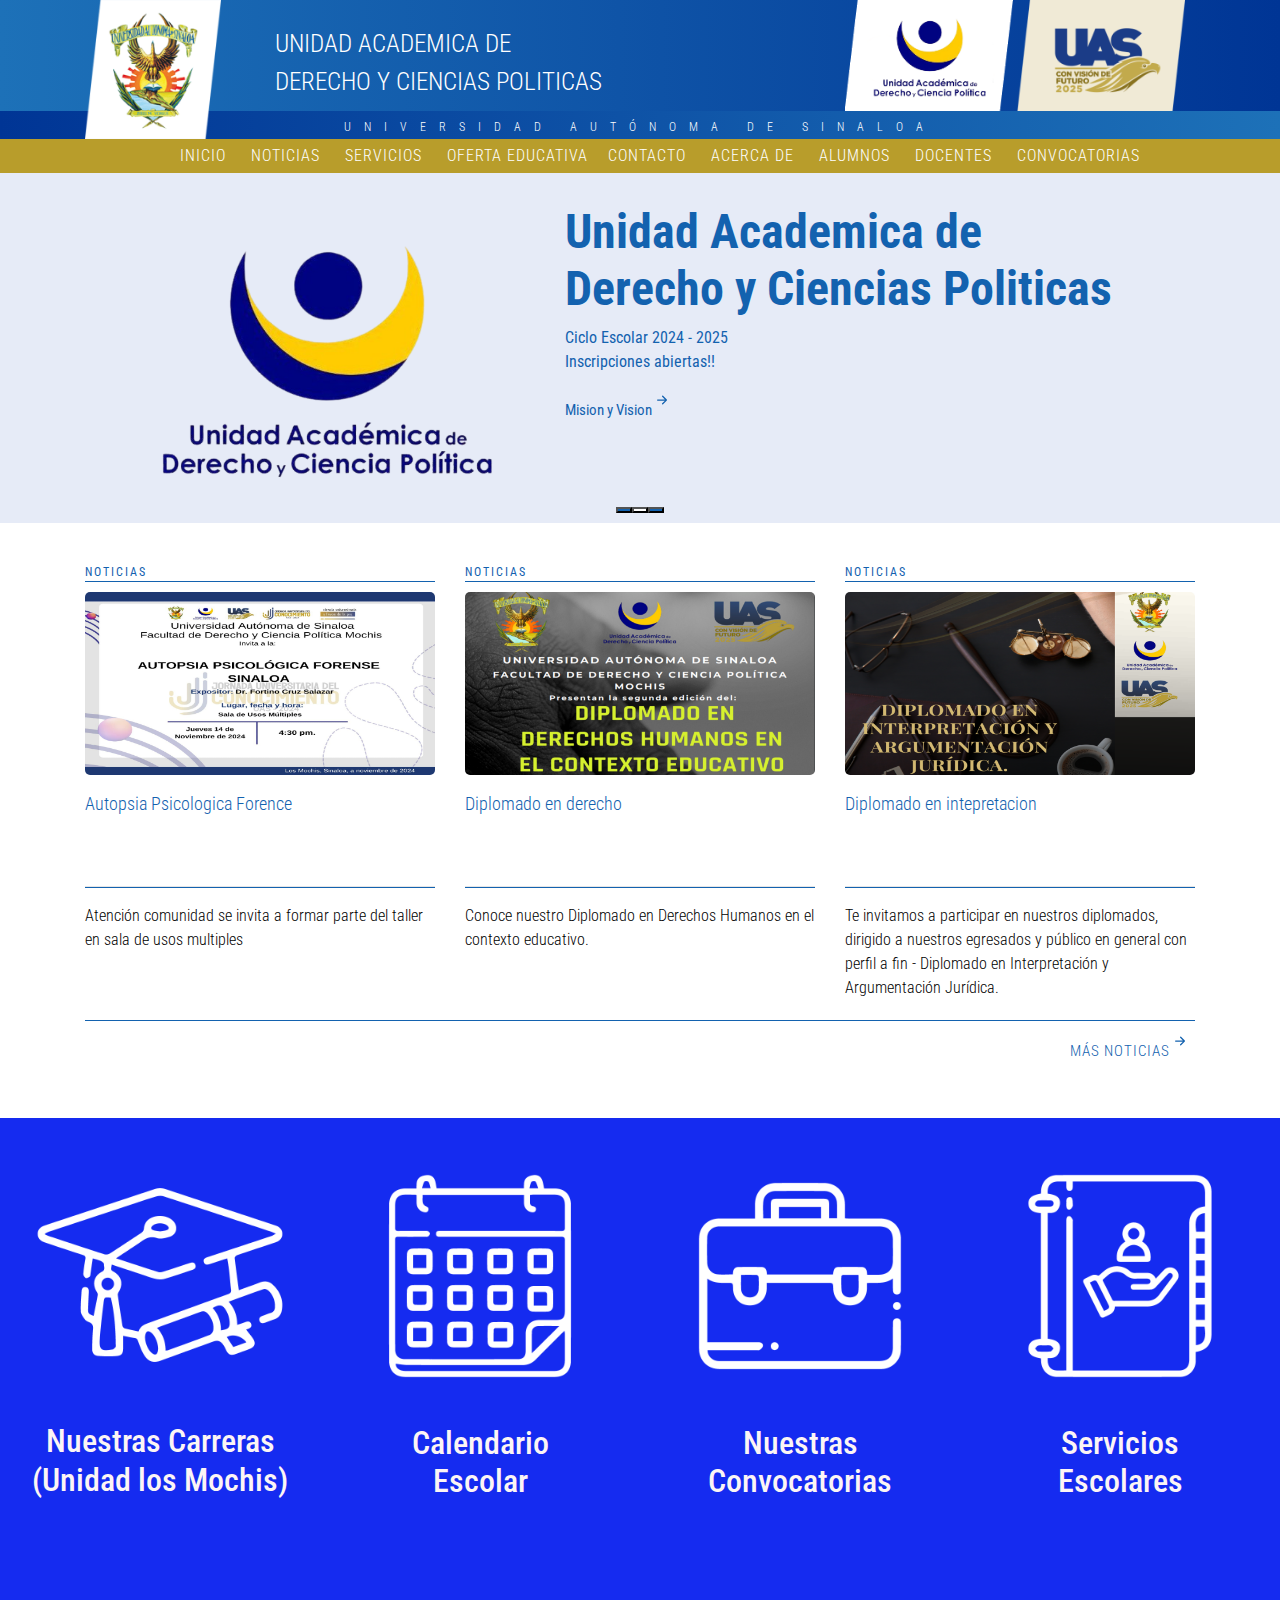
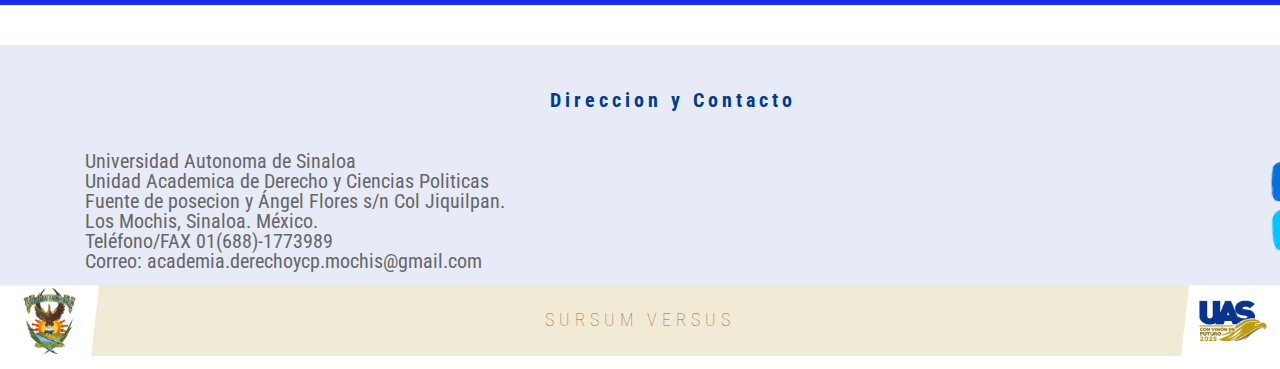
<file: Index.html>
<html lang="en"><head>
    <meta charset="UTF-8">
    <meta name="viewport" content="width=device-width, initial-scale=1.0">
    <title>Unidad Academica de derecho y Ciencias Politicas</title>
    <link href="https://cdn.jsdelivr.net/npm/bootstrap@5.0.2/dist/css/bootstrap.min.css" rel="stylesheet" integrity="sha384-EVSTQN3/azprG1Anm3QDgpJLIm9Nao0Yz1ztcQTwFspd3yD65VohhpuuCOmLASjC" crossorigin="anonymous">
    <link rel="stylesheet" href="styles.css">
    <link rel="stylesheet" href="all.css">
    <link rel="stylesheet" href="bootstrap/css/bootstrap.min.css">
    <link href="https://fonts.googleapis.com/css2?family=Roboto+Condensed:ital,wght@0,300;0,400;0,700;1,400&amp;display=swap" rel="stylesheet">
      
</head>
<body>

    <div class="container-fluid blue-header-main header">
        <div class="container">
            <div class="row">
                
                <div class="col-3 col-sm-2 col-lg-2 col-xl-2 logo-uas">
                  <img src="Imagenes/logo_uas.webp" alt="Logo universidad autónoma de sinaloa">
                </div>

                <div class="col-sm-6 col-lg-5 col-xl-6 titulo-sitio">
                    <div class="titulo">Unidad Academica de <br>Derecho y Ciencias Politicas</div>
                </div>

                <div class="col-8 col-sm-4 col-lg-5 col-xl-4 logos-institucionales">
                    <img src="Imagenes/LogoUnidad.png" alt="Logo de la facultad de ciencias químico">
                    <img src="Imagenes/LogoAdmin.webp" alt="Administración de la universidad autónoma de sinaloa 2025">
                </div>

            </div>
        </div>
    </div>

    <div class="container-fluid blue-header-secundary header">
        <div class="container etiqueta-uas">
            UNIVERSIDAD AUTÓNOMA DE SINALOA
        </div>
    </div>

    <div class="container-fluid header-menu sticky-top">
        <div class="container menu">
        <div class="menu-menu-container"><ul id="main-menu" class="main-menu"><li id="menu-item-57018" class="menu-item menu-item-type-post_type menu-item-object-page menu-item-home current-menu-item page_item page-item-55452 current_page_item menu-item-57018"><a href="Index.html" aria-current="page">INICIO</a></li>
<li id="menu-item-56488" class="menu-item menu-item-type-custom menu-item-object-custom menu-item-has-children menu-item-56488"><a>Noticias</a>

</li>
<li id="menu-item-56430" class="menu-item menu-item-type-custom menu-item-object-custom menu-item-has-children menu-item-56430"><a>Servicios</a>

</li>
<li id="menu-item-56459" class="menu-item menu-item-type-custom menu-item-object-custom menu-item-has-children menu-item-56459"><a>Oferta Educativa</a>

<li id="menu-item-56474" class="menu-item menu-item-type-custom menu-item-object-custom menu-item-has-children menu-item-56474"><a>Contacto</a>

</li>
<li id="menu-item-56431" class="menu-item menu-item-type-custom menu-item-object-custom menu-item-has-children menu-item-56431"><a>Acerca de</a>

</li>
<li id="menu-item-56931" class="menu-item menu-item-type-custom menu-item-object-custom menu-item-has-children menu-item-56931">Alumnos<a></a>
</li>
<li id="menu-item-56942" class="menu-item menu-item-type-custom menu-item-object-custom menu-item-has-children menu-item-56941"><a>Docentes</a>
</li>    
<li id="menu-item-56954" class="menu-item menu-item-type-custom menu-item-object-custom menu-item-has-children menu-item-56951"><a>Convocatorias</a>
</li>     

</ul></div>
<!-- TERMINA MENU -->


        </div>
    </div>
  
    <!-- SLIDE -->
<div id="carouselExampleIndicators" class="carousel slide" data-bs-ride="carousel">
    <div class="carousel-indicators">
        <button type="button" data-bs-target="#carouselExampleIndicators" data-bs-slide-to="0" class="" aria-label="Slide 1"></button>
        <button type="button" data-bs-target="#carouselExampleIndicators" data-bs-slide-to="1" aria-label="Slide 2" class="active" aria-current="true"></button>
        <button type="button" data-bs-target="#carouselExampleIndicators" data-bs-slide-to="2" aria-label="Slide 3" class=""></button>
    </div>
    
    <div class="carousel-inner">
                                
           

                
        <div class="carousel-item active">
               
            <div class="slider-box">
                <div class="container">
                    <div class="row slide-wrapper">
                        <div class="col-xl-5 img-slide">
                            <div class="envoltorio-imagen"><img width="1200" height="628" src="Imagenes/Ciencias politicas.png" class="attachment-post-thumbnail size-post-thumbnail wp-post-image" alt="" decoding="async" loading="lazy" srcset="" sizes="(max-width: 1200px) 100vw, 1200px"></div>
                        </div>
                        <div class="col-xl-7 col-md-12">
                            <h2 class="title-slide">
								Unidad Academica de<br> Derecho y Ciencias Politicas							</h2>
                            <p>Ciclo Escolar 2024 - 2025 <br>  Inscripciones abiertas!!</p>
							
                            <div class="slide-ancla"><a href="">Mision y Vision<svg xmlns="http://www.w3.org/2000/svg" width="20" height="20" fill="currentColor" class="bi bi-arrow-right-short" viewBox="0 0 20 20">
                        <path fill-rule="evenodd" d="M4 8a.5.5 0 0 1 .5-.5h5.793L8.146 5.354a.5.5 0 1 1 .708-.708l3 3a.5.5 0 0 1 0 .708l-3 3a.5.5 0 0 1-.708-.708L10.293 8.5H4.5A.5.5 0 0 1 4 8z"></path>
                        </svg></a></div>
                        </div>
                    </div>
                </div>
            </div>
        </div>
          
        
        
    </div>
    
 </div>
    <!-- TERMINA SLIDE -->

    <div class="separador"></div>
          <!-- NOTICIAS -->

          <div class="container">

            <div class="row envoltorio">
                                               <div class="col-xl-4 col-md-6 col-sm-12 envoltorio">
                           <div class="cabecera-envoltorio">Noticias</div>
                           <div class="envoltorio-imagen"><img width="1200" height="628" src="Imagenes/convo-forence.png" class="attachment-post-thumbnail size-post-thumbnail wp-post-image" alt="" decoding="async" loading="lazy" sizes="(max-width: 1200px) 100vw, 1200px"></div>
                           <div class="titulo-noticia"><a href="">Autopsia Psicologica Forence</a></div>
                           <hr>
                           <div class="extract">Atención comunidad se invita a formar parte del taller en sala de usos multiples</div>
                       </div>
                                   <div class="col-xl-4 col-md-6 col-sm-12 envoltorio">
                           <div class="cabecera-envoltorio">Noticias</div>
                           <div class="envoltorio-imagen"><img width="1200" height="628" src="Imagenes/diplomado-derecho.png" class="attachment-post-thumbnail size-post-thumbnail wp-post-image" alt="" decoding="async" loading="lazy" sizes="(max-width: 1200px) 100vw, 1200px"></div>
                           <div class="titulo-noticia"><a href="">Diplomado en derecho</a></div>
                           <hr>
                           <div class="extract">Conoce nuestro Diplomado en Derechos Humanos en el contexto educativo.</div>
                       </div>
                                   <div class="col-xl-4 col-md-6 col-sm-12 envoltorio">
                           <div class="cabecera-envoltorio">Noticias</div>
                           <div class="envoltorio-imagen"><img width="1200" height="628" src="Imagenes/Diplomado-interpretacion.png" class="attachment-post-thumbnail size-post-thumbnail wp-post-image" alt="" decoding="async" loading="lazy" sizes="(max-width: 1200px) 100vw, 1200px"></div>
                           <div class="titulo-noticia"><a href="">Diplomado en intepretacion</a></div>
                           <hr>
                           <div class="extract">Te invitamos a participar en nuestros diplomados, dirigido a nuestros egresados y público en general con perfil a fin - Diplomado en Interpretación y Argumentación Jurídica.</div>
                       </div>
                    
               </div><!-- envoltorio wrapper  noticias -->
       
               <div class="row">
                   <div class="col-12">
                       <h6 class=" footer-section"> <a href="">MÁS NOTICIAS<svg xmlns="http://www.w3.org/2000/svg" width="20" height="20" fill="currentColor" class="bi bi-arrow-right-short" viewBox="0 0 20 20">
                           <path fill-rule="evenodd" d="M4 8a.5.5 0 0 1 .5-.5h5.793L8.146 5.354a.5.5 0 1 1 .708-.708l3 3a.5.5 0 0 1 0 .708l-3 3a.5.5 0 0 1-.708-.708L10.293 8.5H4.5A.5.5 0 0 1 4 8z"></path>
                           </svg></a></h6>
                   </div>
               </div>
       
               </div>
       
               <!--  TERMINA NOTICIAS -->

   <div class="separador"></div>

 <!-- ICONOS GRANDES -->
<footer class="container-fluid py-5" style="background-color: #152bf0; color: #fcf5f5;">
  <div class="row">
    <div class="col-md-3">
      <h2 class="text-center">
        
        <img src="Imagenes/Servicios/serv-carre.png" width="250" height="220" class="img-fluid" >
        <br><br>Nuestras Carreras<br>(Unidad los Mochis)</h2><br><br>
    </div>
    <div class="col-md-3">
      <h2 class="text-center">
        <img src="Imagenes/Servicios/serv-calendario.png" width="252" height="220" class="img-fluid">
        <br><br>Calendario<br>Escolar</h2><br><br>
    </div>
    <div class="col-md-3">
      <h2 class="text-center">
        <img src="Imagenes/Servicios/serv-convocatorias.png" width="252" height="220" class="img-fluid">
        <br><br>Nuestras<br>Convocatorias</h2><br><br>
    </div>
    <div class="col-md-3">
      <h2 class="text-center">
        <img src="Imagenes/Servicios/serv-escolares.png" width="252" height="220" class="img-fluid">
        <br><br>Servicios<br>Escolares</h2><br><br>
  </div>
</footer>
   
	
	<div class="separador"></div>

<!--Datos de contacto-->

    <div class="container-fluid" style="background-color: #e6ebf7">
<div class="container">
    <div class="row">
<div class="col-xs-9 col-sm-9 col-md-9 col-lg-9" style="margin: 40px 50px 20px 150px; text-align: left; height: auto;">
  <legend style="font-size:20px;color:#003B8E;letter-spacing:0.2em;font-weight:bold;">&nbsp; &nbsp; &nbsp; &nbsp; &nbsp; &nbsp; &nbsp; &nbsp; &nbsp; &nbsp; &nbsp; &nbsp; &nbsp; &nbsp; &nbsp; &nbsp; &nbsp; &nbsp;Direccion y Contacto</legend>
<!-- Alineacion de los datos de contacto -->
              
        
              <p>

</p>         
      </div>
</div>
    <div class="row">
      <div class="col-xl-6"><span style="color:#666666;font-size: 20px;font-weight:normal;line-height:100%;">Universidad Autonoma de Sinaloa <br>
Unidad Academica de Derecho y Ciencias Politicas <br>
Fuente de posecion y Ángel Flores s/n Col Jiquilpan.<br>
Los Mochis, Sinaloa. México. <br>
Teléfono/FAX 01(688)-1773989 <br>
Correo: academia.derechoycp.mochis@gmail.com </span>&nbsp;</div>
      <div class="col-xl-6">
        <div class="col-8 col-sm-4 col-lg-5 logos-institucionales col-xl-3 offset-xl-7" style="margin: 5px 5px 5px 600px;"> <img src="Imagenes/redes-face.png"><img src="Imagenes/redes-youtu.png"> <img src="Imagenes/redes-twitter.png"></div> 
      &nbsp;</div>
</div>
      </div>
      </div>
<div class="container-fluid footer">
    <div class="row" id="big">
        <div class="col-12">
            <img src="Imagenes/CuadroPieUas.png" class="foot_logo1 img-fluid">		
            <p class="titulo-footer">Sursum Versus</p>		
            <img src="Imagenes/CuadroPieAdmin.png" class="foot_logo2 img-fluid">
        </div>
    </div>  
</div>


<script src="https://cdn.jsdelivr.net/npm/@popperjs/core@2.9.2/dist/umd/popper.min.js" integrity="sha384-IQsoLXl5PILFhosVNubq5LC7Qb9DXgDA9i+tQ8Zj3iwWAwPtgFTxbJ8NT4GN1R8p" crossorigin="anonymous"></script>
<script src="https://cdn.jsdelivr.net/npm/bootstrap@5.0.2/dist/js/bootstrap.min.js" integrity="sha384-cVKIPhGWiC2Al4u+LWgxfKTRIcfu0JTxR+EQDz/bgldoEyl4H0zUF0QKbrJ0EcQF" crossorigin="anonymous"></script>
<script src="https://ajax.googleapis.com/ajax/libs/jquery/3.6.0/jquery.min.js"></script>

<script>
    $(".main-menu-movil > li").click(function(){
        $(this).find(".sub-menu").slideToggle("fast");
        $(this).siblings().find(".sub-menu").slideUp("fast");
        
    })
</script>


</body></html>
</file>
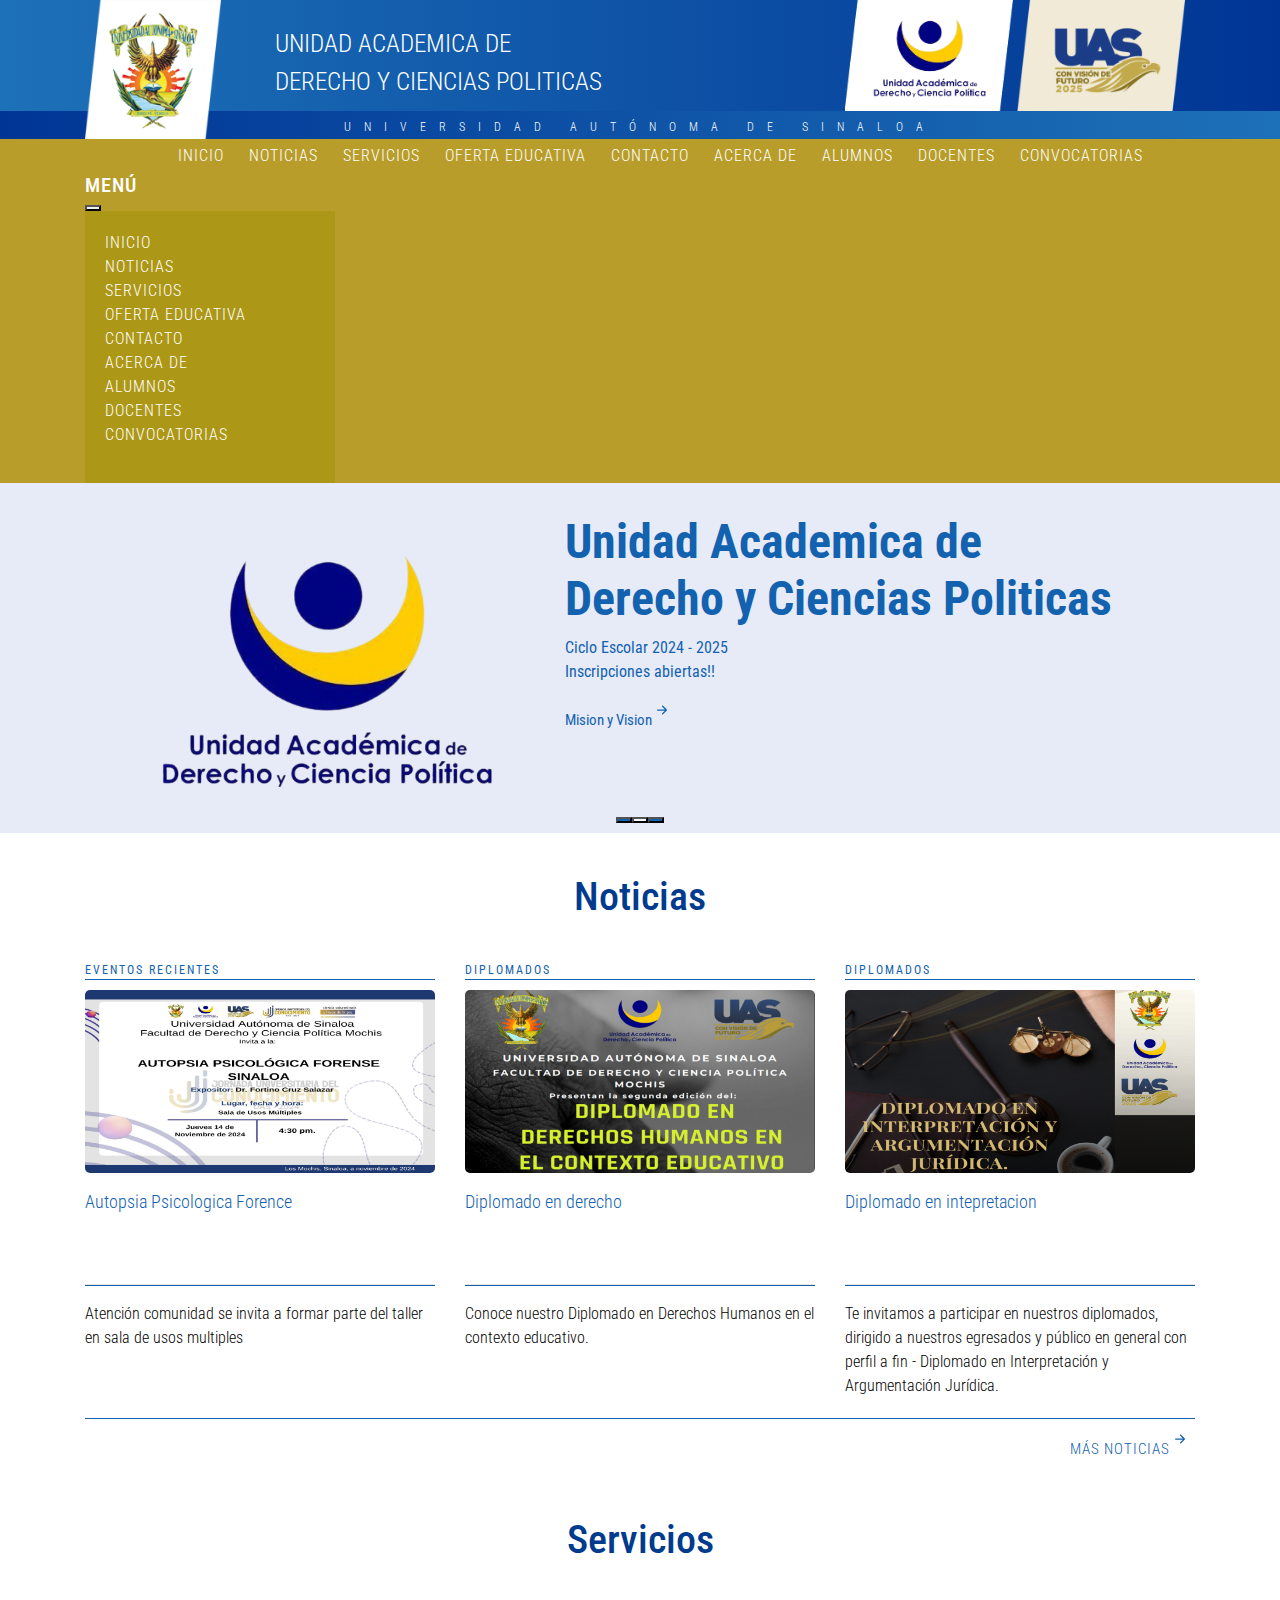
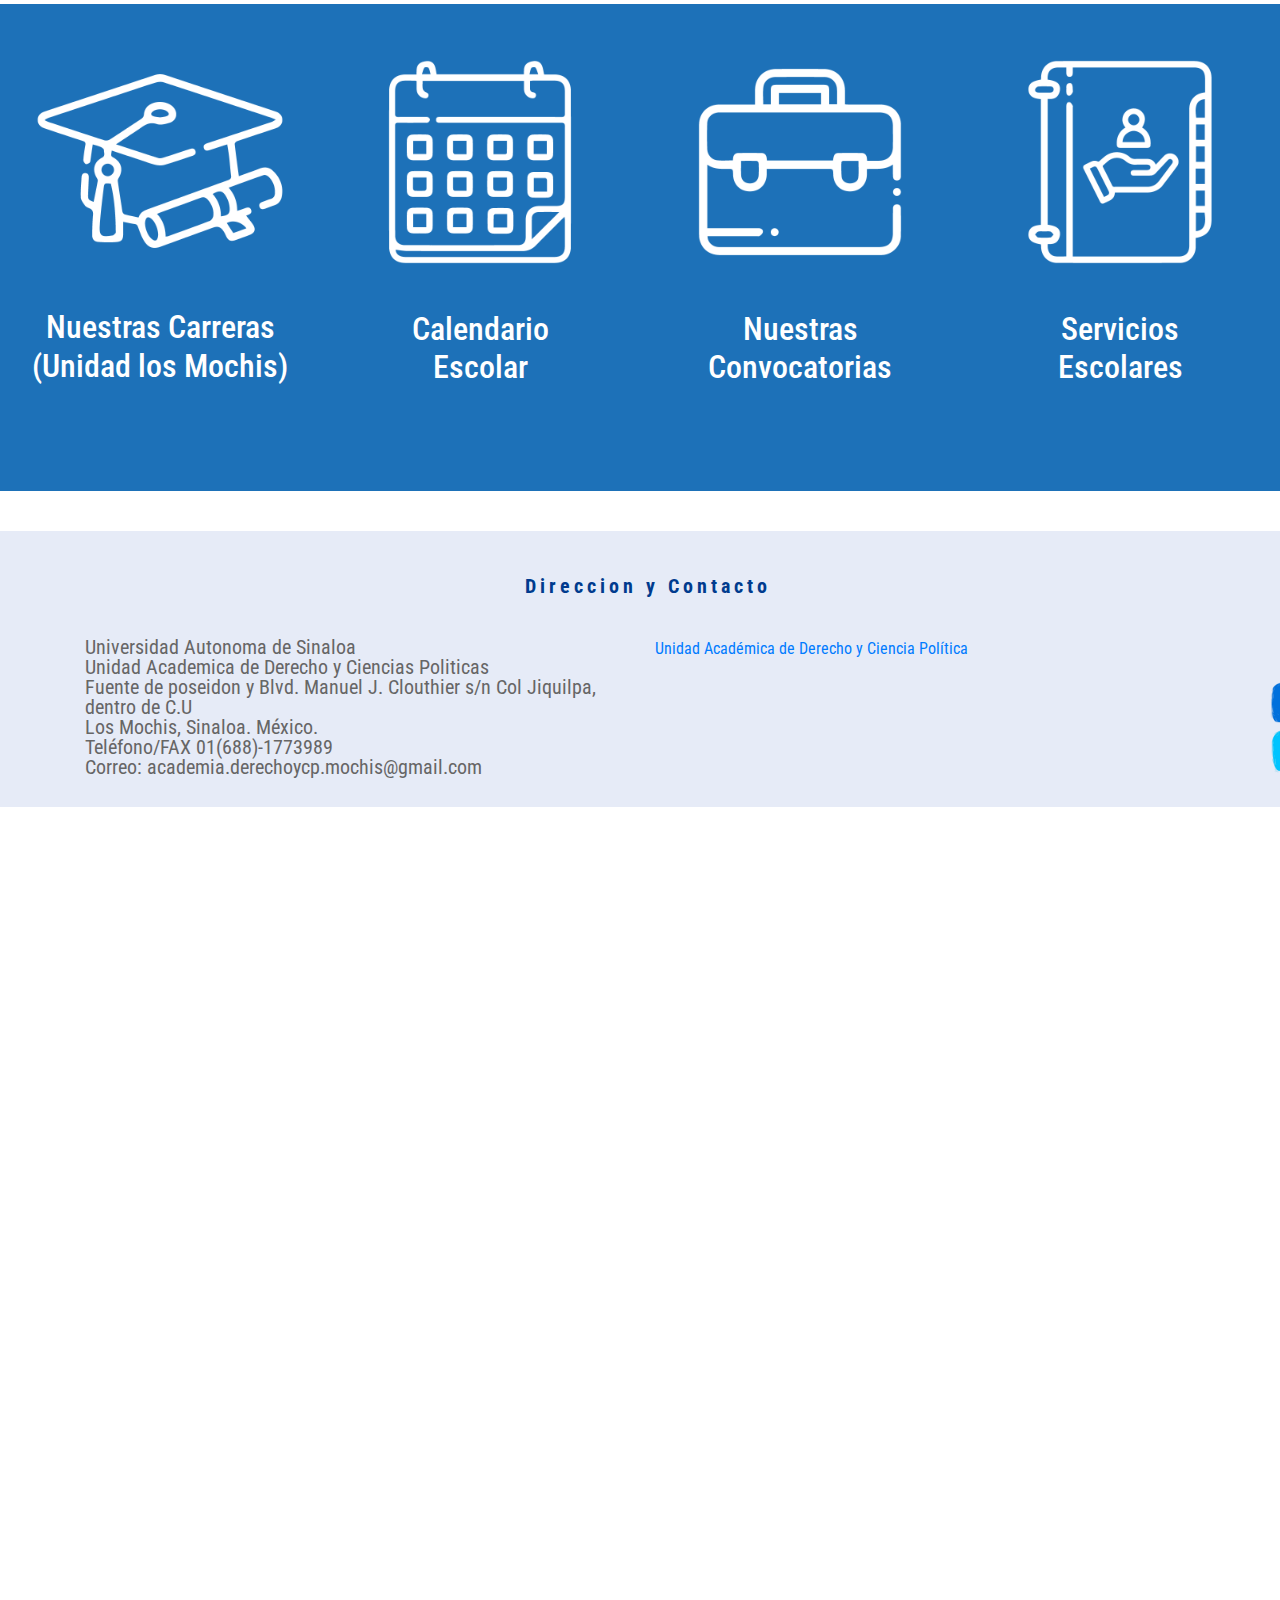
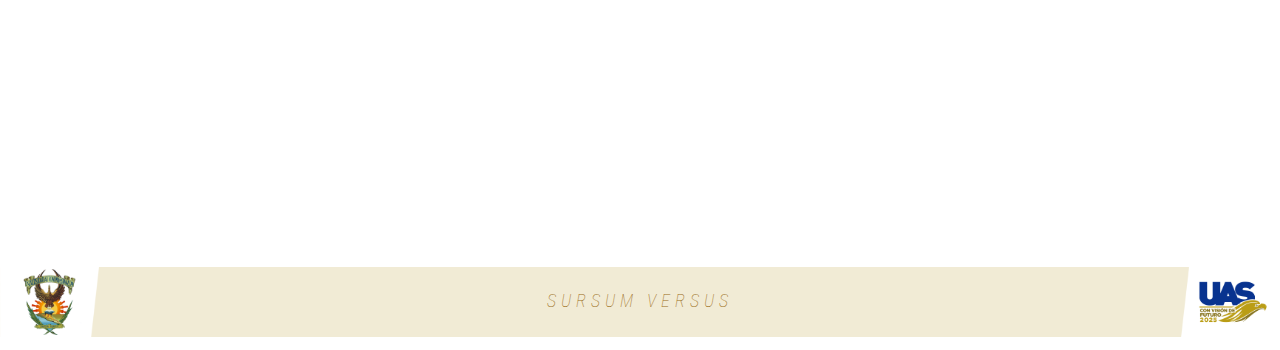
<file: index.html>
<html lang="en"><head>
    <meta charset="UTF-8">
    <meta name="viewport" content="width=device-width, initial-scale=1.0">
    <title>Unidad Academica de derecho y Ciencias Politicas</title>
    <link href="https://cdn.jsdelivr.net/npm/bootstrap@5.0.2/dist/css/bootstrap.min.css" rel="stylesheet" integrity="sha384-EVSTQN3/azprG1Anm3QDgpJLIm9Nao0Yz1ztcQTwFspd3yD65VohhpuuCOmLASjC" crossorigin="anonymous">
    <link rel="stylesheet" href="styles.css">
    <link rel="stylesheet" href="all.css">
    <link rel="stylesheet" href="bootstrap/css/bootstrap.min.css">
    <link href="https://fonts.googleapis.com/css2?family=Roboto+Condensed:ital,wght@0,300;0,400;0,700;1,400&amp;display=swap" rel="stylesheet">
      
</head>
<body>
     
    <div class="container-fluid blue-header-main header">
        <div class="container">
            <div class="row">
                
                <div class="col-3 col-sm-2 col-lg-2 col-xl-2 logo-uas">
                  <img src="Imagenes/logo_uas.webp" alt="Logo universidad autónoma de sinaloa">
                </div>

                <div class="col-sm-6 col-lg-5 col-xl-6 titulo-sitio">
                    <div class="titulo">Unidad Academica de <br>Derecho y Ciencias Politicas</div>
                </div>

                <div class="col-8 col-sm-4 col-lg-5 col-xl-4 logos-institucionales">
                    <img src="Imagenes/LogoUnidad.png" alt="Logo de la facultad de ciencias químico">
                    <img src="Imagenes/LogoAdmin.webp" alt="Administración de la universidad autónoma de sinaloa 2025">
                </div>

            </div>
        </div>
    </div>

    <div class="container-fluid blue-header-secundary header">
        <div class="container etiqueta-uas">
            UNIVERSIDAD AUTÓNOMA DE SINALOA
        </div>
    </div>
	
<!--MENU-->
    <div class="container-fluid header-menu sticky-top">
        <div class="container menu">
        <div class="menu-menu-container"><ul id="main-menu" class="main-menu"><li id="menu-item-57018" class="menu-item menu-item-type-post_type menu-item-object-page menu-item-home current-menu-item page_item page-item-55452 current_page_item menu-item-57018"><a href="index.html" aria-current="page">INICIO</a></li>
<li id="menu-item-56488" class="menu-item menu-item-type-custom menu-item-object-custom menu-item-has-children menu-item-56488"><a>Noticias</a>

</li>
<li id="menu-item-56430" class="menu-item menu-item-type-custom menu-item-object-custom menu-item-has-children menu-item-56430"><a>Servicios</a>

</li>
			
<li id="menu-item-56459" class="menu-item menu-item-type-custom menu-item-object-custom menu-item-has-children menu-item-56459"><a>Oferta Educativa</a>
</li>	

<li id="menu-item-56474" class="menu-item menu-item-type-custom menu-item-object-custom menu-item-has-children menu-item-56474"><a href="contacto.html" aria-crrent="page">Contacto</a>

</li>
<li id="menu-item-56431" class="menu-item menu-item-type-custom menu-item-object-custom menu-item-has-children menu-item-56431"><a>Acerca de</a>

</li>
<li id="menu-item-56931" class="menu-item menu-item-type-custom menu-item-object-custom menu-item-has-children menu-item-56931">Alumnos<a></a>
</li>
<li id="menu-item-56942" class="menu-item menu-item-type-custom menu-item-object-custom menu-item-has-children menu-item-56941"><a>Docentes</a>
</li>    
<li id="menu-item-56954" class="menu-item menu-item-type-custom menu-item-object-custom menu-item-has-children menu-item-56951"><a>Convocatorias</a>
</li>     

</ul></div>
    <!-- Botón para abrir el menú -->
    <a class="menu-nav-movil" data-bs-toggle="offcanvas" href="#menu-movil-fcqb" role="button" aria-controls="menu-movil-fcqb">
        Menú
    </a>

    <!-- Menú Móvil (Offcanvas de Bootstrap) -->
    <div class="offcanvas offcanvas-start" tabindex="-1" id="menu-movil-fcqb" aria-labelledby="menu-movil-fcqbLabel">
        <div class="offcanvas-header">
            <h5 id="menu-movil-fcqbLabel">Menú</h5>
            <button type="button" class="btn-close text-reset" data-bs-dismiss="offcanvas" aria-label="Close"></button>
        </div>
        <div class="offcanvas-body">
            <ul class="list-unstyled">
                <li><a href="index.html">Inicio</a></li>
                <li><a href="#">noticias</a></li>
                <li><a href="#">Servicios</a></li>
                <li><a href="#">Oferta Educativa</a></li>
                <li><a href="contacto.html">Contacto</a></li>
                <li><a href="#">Acerca de</a></li>
                <li><a href="#">Alumnos</a></li>
                <li><a href="#">Docentes</a></li>
                <li><a href="#">Convocatorias</a></li>
            </ul>
        </div>
    </div>
<!-- TERMINA MENU -->


        </div>
    </div>
  
    <!-- SLIDE -->
<div id="carouselExampleIndicators" class="carousel slide" data-bs-ride="carousel">
    <div class="carousel-indicators">
        <button type="button" data-bs-target="#carouselExampleIndicators" data-bs-slide-to="0" class="" aria-label="Slide 1"></button>
        <button type="button" data-bs-target="#carouselExampleIndicators" data-bs-slide-to="1" aria-label="Slide 2" class="active" aria-current="true"></button>
        <button type="button" data-bs-target="#carouselExampleIndicators" data-bs-slide-to="2" aria-label="Slide 3" class=""></button>
    </div>
    
    <div class="carousel-inner">
                                
           

                
        <div class="carousel-item active">
               
            <div class="slider-box">
                <div class="container">
                    <div class="row slide-wrapper">
                        <div class="col-xl-5 img-slide">
                            <div class="envoltorio-imagen"><img width="1200" height="628" src="Imagenes/Ciencias politicas.png" class="attachment-post-thumbnail size-post-thumbnail wp-post-image" alt="" decoding="async" loading="lazy" srcset="" sizes="(max-width: 1200px) 100vw, 1200px"></div>
                        </div>
                        <div class="col-xl-7 col-md-12">
                            <h2 class="title-slide">
								Unidad Academica de<br> Derecho y Ciencias Politicas							</h2>
                            <p>Ciclo Escolar 2024 - 2025 <br>  Inscripciones abiertas!!</p>
							
                            <div class="slide-ancla"><a href="">Mision y Vision<svg xmlns="http://www.w3.org/2000/svg" width="20" height="20" fill="currentColor" class="bi bi-arrow-right-short" viewBox="0 0 20 20">
                        <path fill-rule="evenodd" d="M4 8a.5.5 0 0 1 .5-.5h5.793L8.146 5.354a.5.5 0 1 1 .708-.708l3 3a.5.5 0 0 1 0 .708l-3 3a.5.5 0 0 1-.708-.708L10.293 8.5H4.5A.5.5 0 0 1 4 8z"></path>
                        </svg></a></div>
                        </div>
                    </div>
                </div>
            </div>
        </div>
          
        
        
    </div>
    
 </div>
    <!-- TERMINA SLIDE -->

    <div class="separador"><h1 class="text-center" style="color:#003B8E">Noticias</h1></div>
          <!-- NOTICIAS -->

          <div class="container">

            <div class="row envoltorio">
                                               <div class="col-xl-4 col-md-6 col-sm-12 envoltorio">
                           <div class="cabecera-envoltorio">Eventos Recientes</div>
                           <div class="envoltorio-imagen"><img width="1200" height="628" src="Imagenes/convo-forence.png" class="attachment-post-thumbnail size-post-thumbnail wp-post-image" alt="" decoding="async" loading="lazy" sizes="(max-width: 1200px) 100vw, 1200px"></div>
                           <div class="titulo-noticia"><a href="">Autopsia Psicologica Forence</a></div>
                           <hr>
                           <div class="extract">Atención comunidad se invita a formar parte del taller en sala de usos multiples</div>
                       </div>
                                   <div class="col-xl-4 col-md-6 col-sm-12 envoltorio">
                           <div class="cabecera-envoltorio">diplomados</div>
                           <div class="envoltorio-imagen"><img width="1200" height="628" src="Imagenes/diplomado-derecho.png" class="attachment-post-thumbnail size-post-thumbnail wp-post-image" alt="" decoding="async" loading="lazy" sizes="(max-width: 1200px) 100vw, 1200px"></div>
                           <div class="titulo-noticia"><a href="">Diplomado en derecho</a></div>
                           <hr>
                           <div class="extract">Conoce nuestro Diplomado en Derechos Humanos en el contexto educativo.</div>
                       </div>
                                   <div class="col-xl-4 col-md-6 col-sm-12 envoltorio">
                           <div class="cabecera-envoltorio">Diplomados&nbsp;</div>
                           <div class="envoltorio-imagen"><img width="1200" height="628" src="Imagenes/Diplomado-interpretacion.png" class="attachment-post-thumbnail size-post-thumbnail wp-post-image" alt="" decoding="async" loading="lazy" sizes="(max-width: 1200px) 100vw, 1200px"></div>
                           <div class="titulo-noticia"><a href="">Diplomado en intepretacion</a></div>
                           <hr>
                           <div class="extract">Te invitamos a participar en nuestros diplomados, dirigido a nuestros egresados y público en general con perfil a fin - Diplomado en Interpretación y Argumentación Jurídica.</div>
                       </div>
                    
               </div><!-- envoltorio wrapper  noticias -->
       
               <div class="row">
                   <div class="col-12">
                       <h6 class=" footer-section"> <a href="">MÁS NOTICIAS<svg xmlns="http://www.w3.org/2000/svg" width="20" height="20" fill="currentColor" class="bi bi-arrow-right-short" viewBox="0 0 20 20">
                           <path fill-rule="evenodd" d="M4 8a.5.5 0 0 1 .5-.5h5.793L8.146 5.354a.5.5 0 1 1 .708-.708l3 3a.5.5 0 0 1 0 .708l-3 3a.5.5 0 0 1-.708-.708L10.293 8.5H4.5A.5.5 0 0 1 4 8z"></path>
                           </svg></a></h6>
                   </div>
               </div>
       
               </div>
       
               <!--  TERMINA NOTICIAS -->

   <div class="separador"><h1 class="text-center" style="color:#003B8E">Servicios</h1></div>

 <!-- ICONOS GRANDES -->
<footer class="container-fluid py-5" style="background-color: #1d71b8; color: #ffffff;">
  <div class="row">
    <div class="col-md-3">
      <h2 class="text-center">
        
        <img src="Imagenes/Servicios/serv-carre.png" width="250" height="220" class="img-fluid" >
        <br><br>Nuestras Carreras<br>(Unidad los Mochis)</h2><br><br>
    </div>
    <div class="col-md-3">
      <h2 class="text-center">
        <img src="Imagenes/Servicios/serv-calendario.png" width="252" height="220" class="img-fluid">
        <br><br>Calendario<br>Escolar</h2><br><br>
    </div>
    <div class="col-md-3">
      <h2 class="text-center">
        <img src="Imagenes/Servicios/serv-convocatorias.png" width="252" height="220" class="img-fluid">
        <br><br>Nuestras<br>Convocatorias</h2><br><br>
    </div>
    <div class="col-md-3">
      <h2 class="text-center">
        <img src="Imagenes/Servicios/serv-escolares.png" width="252" height="220" class="img-fluid">
        <br><br>Servicios<br>Escolares</h2><br><br>
  </div>
  </div>
</footer>
   
	
	<div class="separador"></div>

<!--Datos de contacto-->

    <div class="container-fluid" style="background-color: #e6ebf7">
 
<div class="container">
    <div class="row">
<div class="col-xs-9 col-sm-9 col-md-9 col-lg-9 text-center" style="margin: 40px 50px 20px 150px; text-align: left; height: auto;">
  <legend style="font-size:20px;color:#003B8E;letter-spacing:0.2em;font-weight:bold;">Direccion y Contacto</legend>
<!-- Alineacion de los datos de contacto -->
              
        
              <p>

</p>         
      </div>
</div>
    <div class="row">
      <div class="col-xl-6"><span style="color:#666666;font-size: 20px;font-weight:normal;line-height:100%;">Universidad Autonoma de Sinaloa <br>
Unidad Academica de Derecho y Ciencias Politicas <br>
Fuente de poseidon y Blvd. Manuel J. Clouthier s/n Col Jiquilpa, dentro de C.U<br>
Los Mochis, Sinaloa. México. <br>
Teléfono/FAX 01(688)-1773989 <br>
Correo: academia.derechoycp.mochis@gmail.com </span>&nbsp;</div>
      <div class="col-xl-6">
        <div class="fb-page" data-href="https://www.facebook.com/UnidadAcademicaDerechoyCienciaPoliticaMochis/?locale=es_LA" data-tabs="timeline" data-width="500" data-height="500" data-small-header="false" data-adapt-container-width="true" data-hide-cover="false" data-show-facepile="true">
          <blockquote cite="https://www.facebook.com/UnidadAcademicaDerechoyCienciaPoliticaMochis/?locale=es_LA" class="fb-xfbml-parse-ignore"><a href="https://www.facebook.com/UnidadAcademicaDerechoyCienciaPoliticaMochis/?locale=es_LA">Unidad Académica de Derecho y Ciencia Política</a></blockquote>
        </div>
        
        <div class="col-8 col-sm-4 col-lg-5 logos-institucionales col-xl-3 offset-xl-7" style="margin: 5px 5px 5px 600px;"> <a href="https://www.facebook.com/UnidadAcademicaDerechoyCienciaPoliticaMochis/?locale=es_LA"><img src="Imagenes/redes-face.png"></a><a href="https://www.youtube.com/watch?v=OSoWs36J73o"><img src="Imagenes/redes-youtu.png"></a> <img src="Imagenes/redes-twitter.png"></div> 
      &nbsp;</div>
</div>
      </div>
      </div>
	
<!-- fin de Alineacion de datos de contacto -->	
	
<div class="separador"></div>
	
	<!-- API de MAPA -->
	    <div id="map">
        <iframe src="https://www.google.com/maps/embed?pb=!1m18!1m12!1m3!1d3591.730255179065!2d-108.98721282923162!3d25.812471756404072!2m3!1f0!2f0!3f0!3m2!1i1024!2i768!4f13.1!3m3!1m2!1s0x86ba28b08b908e49%3A0x68bc19b7cf51076d!2sFacultad%20de%20Derecho%20y%20Ciencia%20Pol%C3%ADtica%20-%20Los%20Mochis%20-%20UAS!5e0!3m2!1ses-419!2smx!4v1732384831759!5m2!1ses-419!2smx" style="border:0;" allowfullscreen="" loading="lazy" referrerpolicy="no-referrer-when-downgrade"></iframe>
      </div>
	<!-- Fin de MAPA -->

<!-- API de Redes Sociales -->
<div id="fb-root"></div>
<script async defer crossorigin="anonymous" src="https://connect.facebook.net/es_ES/sdk.js#xfbml=1&version=v21.0"></script> <!-- Fin de API-->	
	
<!--Fotter -->	
<div class="container-fluid footer">
    <div class="row" id="big">
        <div class="col-12">
            <img src="Imagenes/CuadroPieUas.png" class="foot_logo1 img-fluid">		
            <p class="titulo-footer"><i>Sursum Versus</i></p>		
            <img src="Imagenes/CuadroPieAdmin.png" class="foot_logo2 img-fluid">
        </div>
    </div>  
</div>
<!-- Fin de Fotter-->

<script src="https://cdn.jsdelivr.net/npm/@popperjs/core@2.9.2/dist/umd/popper.min.js" integrity="sha384-IQsoLXl5PILFhosVNubq5LC7Qb9DXgDA9i+tQ8Zj3iwWAwPtgFTxbJ8NT4GN1R8p" crossorigin="anonymous"></script>
<script src="https://cdn.jsdelivr.net/npm/bootstrap@5.0.2/dist/js/bootstrap.min.js" integrity="sha384-cVKIPhGWiC2Al4u+LWgxfKTRIcfu0JTxR+EQDz/bgldoEyl4H0zUF0QKbrJ0EcQF" crossorigin="anonymous"></script>
<script src="https://ajax.googleapis.com/ajax/libs/jquery/3.6.0/jquery.min.js"></script>

<script>
    $(".main-menu-movil > li").click(function(){
        $(this).find(".sub-menu").slideToggle("fast");
        $(this).siblings().find(".sub-menu").slideUp("fast");
        
    })
</script>


</body></html>


</body></html>
</file>
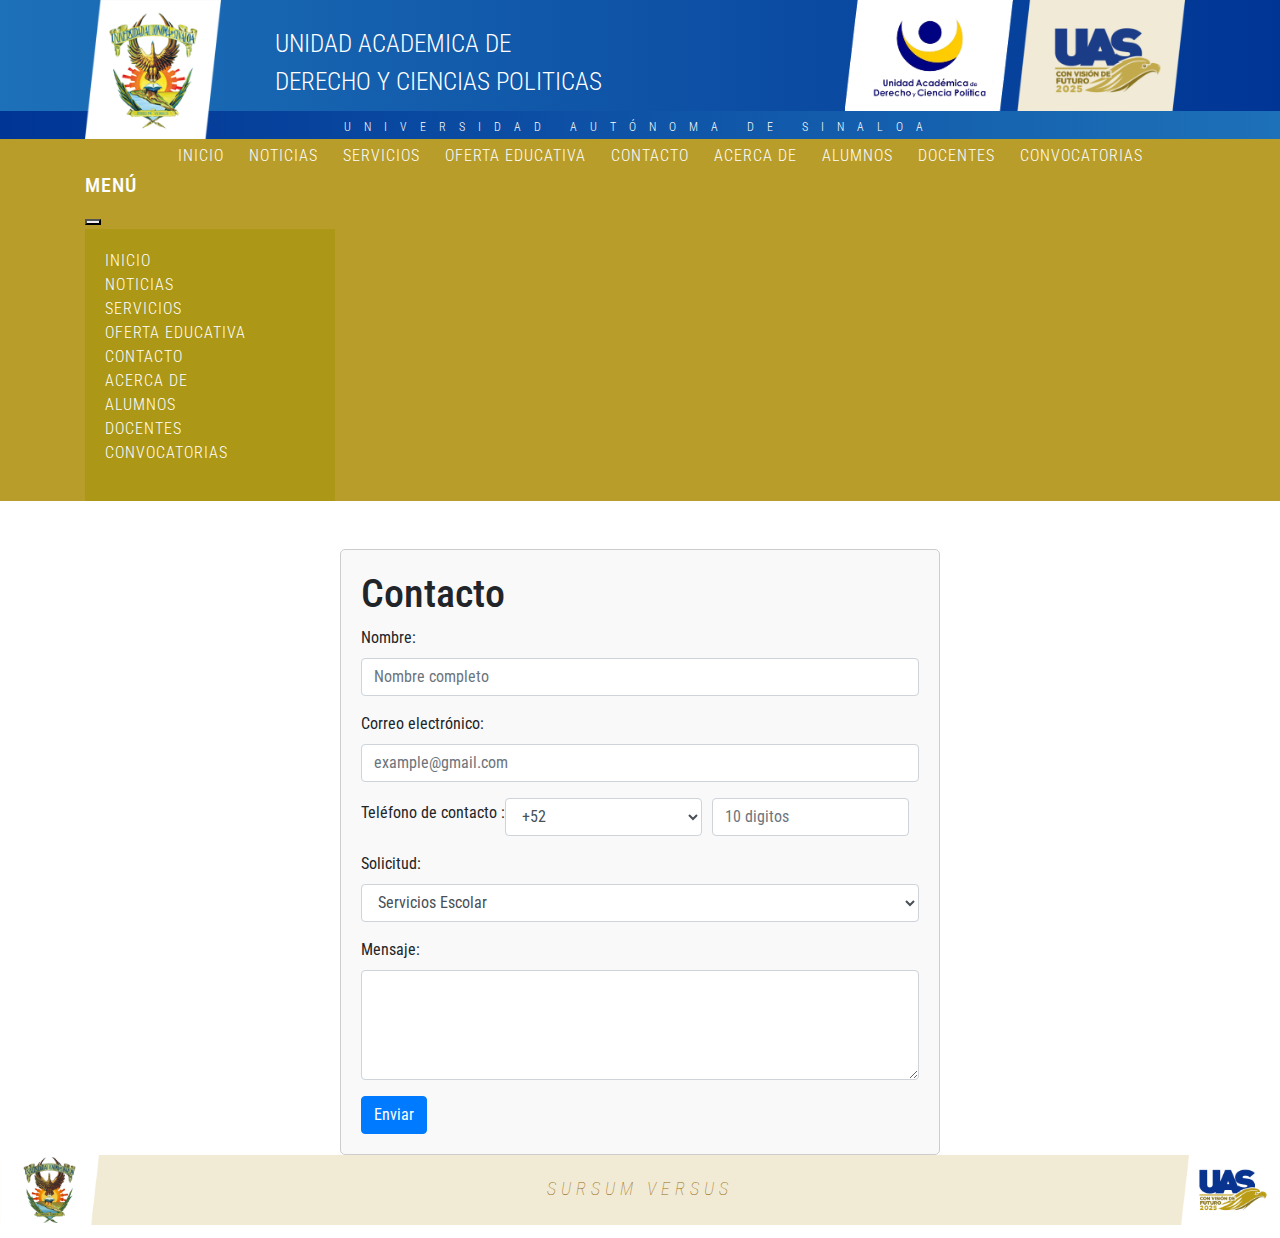
<file: contacto.html>
<!DOCTYPE html>
<html lang="es">
<head>
    <meta charset="UTF-8">
    <meta name="viewport" content="width=device-width, initial-scale=1.0">
    <title>Formulario de Contacto</title>
    <!-- Bootstrap CSS -->
    <link href="https://cdn.jsdelivr.net/npm/bootstrap@5.0.2/dist/css/bootstrap.min.css" rel="stylesheet" integrity="sha384-EVSTQN3/azprG1Anm3QDgpJLIm9Nao0Yz1ztcQTwFspd3yD65VohhpuuCOmLASjC" crossorigin="anonymous">
    <link rel="stylesheet" href="styles.css">
    <link rel="stylesheet" href="all.css">
    <link rel="stylesheet" href="bootstrap/css/bootstrap.min.css">
    <link href="https://fonts.googleapis.com/css2?family=Roboto+Condensed:ital,wght@0,300;0,400;0,700;1,400&amp;display=swap" rel="stylesheet">
</head>
<body>
	    <div class="container-fluid blue-header-main header">
        <div class="container">
            <div class="row">
                
                <div class="col-3 col-sm-2 col-lg-2 col-xl-2 logo-uas">
                  <img src="Imagenes/logo_uas.webp" alt="Logo universidad autónoma de sinaloa">
                </div>

                <div class="col-sm-6 col-lg-5 col-xl-6 titulo-sitio">
                    <div class="titulo">Unidad Academica de <br>Derecho y Ciencias Politicas</div>
                </div>

                <div class="col-8 col-sm-4 col-lg-5 col-xl-4 logos-institucionales">
                    <img src="Imagenes/LogoUnidad.png" alt="Logo de la facultad de ciencias químico">
                    <img src="Imagenes/LogoAdmin.webp" alt="Administración de la universidad autónoma de sinaloa 2025">
                </div>

            </div>
        </div>
    </div>

    <div class="container-fluid blue-header-secundary header">
        <div class="container etiqueta-uas">
            UNIVERSIDAD AUTÓNOMA DE SINALOA
        </div>
    </div>
	
<!--MENU-->
    <div class="container-fluid header-menu sticky-top">
        <div class="container menu">
        <div class="menu-menu-container"><ul id="main-menu" class="main-menu"><li id="menu-item-57018" class="menu-item menu-item-type-post_type menu-item-object-page menu-item-home current-menu-item page_item page-item-55452 current_page_item menu-item-57018"><a href="index.html" aria-current="page">INICIO</a></li>
<li id="menu-item-56488" class="menu-item menu-item-type-custom menu-item-object-custom menu-item-has-children menu-item-56488"><a>Noticias</a>

</li>
<li id="menu-item-56430" class="menu-item menu-item-type-custom menu-item-object-custom menu-item-has-children menu-item-56430"><a>Servicios</a>

</li>
			
<li id="menu-item-56459" class="menu-item menu-item-type-custom menu-item-object-custom menu-item-has-children menu-item-56459"><a>Oferta Educativa</a>
</li>	

<li id="menu-item-56474" class="menu-item menu-item-type-custom menu-item-object-custom menu-item-has-children menu-item-56474"><a href="contacto.html" aria-crrent="page">Contacto</a>

</li>
<li id="menu-item-56431" class="menu-item menu-item-type-custom menu-item-object-custom menu-item-has-children menu-item-56431"><a>Acerca de</a>

</li>
<li id="menu-item-56931" class="menu-item menu-item-type-custom menu-item-object-custom menu-item-has-children menu-item-56931">Alumnos<a></a>
</li>
<li id="menu-item-56942" class="menu-item menu-item-type-custom menu-item-object-custom menu-item-has-children menu-item-56941"><a>Docentes</a>
</li>    
<li id="menu-item-56954" class="menu-item menu-item-type-custom menu-item-object-custom menu-item-has-children menu-item-56951"><a>Convocatorias</a>
</li>     

</ul></div>
    <!-- Botón para abrir el menú -->
    <a class="menu-nav-movil" data-bs-toggle="offcanvas" href="#menu-movil-fcqb" role="button" aria-controls="menu-movil-fcqb">
        Menú
    </a>

    <!-- Menú Móvil (Offcanvas de Bootstrap) -->
    <div class="offcanvas offcanvas-start" tabindex="-1" id="menu-movil-fcqb" aria-labelledby="menu-movil-fcqbLabel">
        <div class="offcanvas-header">
            <h5 id="menu-movil-fcqbLabel">Menú</h5>
            <button type="button" class="btn-close text-reset" data-bs-dismiss="offcanvas" aria-label="Close"></button>
        </div>
        <div class="offcanvas-body">
            <ul class="list-unstyled">
                <li><a href="index.html">Inicio</a></li>
                <li><a href="#">noticias</a></li>
                <li><a href="#">Servicios</a></li>
                <li><a href="#">Oferta Educativa</a></li>
                <li><a href="contacto.html">Contacto</a></li>
                <li><a href="#">Acerca de</a></li>
                <li><a href="#">Alumnos</a></li>
                <li><a href="#">Docentes</a></li>
                <li><a href="#">Convocatorias</a></li>
            </ul>
        </div>
    </div>
<!-- TERMINA MENU -->


        </div>
    </div>
	
    <style>
        .form-contact {
            max-width: 600px;
            margin: auto;
            padding: 20px;
            border: 1px solid #ccc;
            border-radius: 5px;
            background-color: #f9f9f9;
        }
        .form-telefono {
            display: flex;
            align-items: center;
        }
        .telefono {
            display: flex;
            flex: 1;
        }
        .telefono select, .telefono input {
            margin-right: 10px;
        }
    </style>
<body>

<div class="container mt-5">
    <div class="form-contact">
        <h1>Contacto</h1>
        <form action="#" method="post">
            <div class="form-group">
                <label for="nombre">Nombre:</label>
                <input type="text" class="form-control" id="nombre" name="nombre" required placeholder="Nombre completo">
            </div>
            <div class="form-group">
                <label for="correo">Correo electrónico:</label>
                <input type="email" class="form-control" id="correo" name="correo" required placeholder="example@gmail.com">
            </div>
            <div class="form-group form-telefono">
                <label for="telefono">Teléfono de contacto :</label>
                <div class="telefono">
                    <select class="form-control" name="codigo_pais" id="codigo_pais">
                        <option value="+52">+52</option>
                        <!-- Puedes agregar más códigos de país aquí -->
                    </select>
                    <input type="number" class="form-control" id="telefono" name="telefono" required placeholder="10 digitos">
                </div>
            </div>
            <div class="form-group">
                <label for="tipo_solicitud">Solicitud:</label>
                <select id="tipo_solicitud" class="form-control" name="tipo_solicitud" required>
                    <option value="Servicios">Servicios Escolar</option>
                    <option value="Quejas">Quejas</option>
                    <option value="Convocatoria">Inscripcion de Convocatorias</option>
                </select>
            </div>
            <div class="form-group">
                <label for="mensaje">Mensaje:</label>
                <textarea id="mensaje" class="form-control" name="mensaje" rows="4" required></textarea>
            </div>
            <button type="submit" class="btn btn-primary">Enviar</button>
        </form>
    </div>
</div>
	
<div> </div>	

	<!--Fotter -->	
<div class="container-fluid footer">
    <div class="row" id="big">
        <div class="col-12">
            <img src="Imagenes/CuadroPieUas.png" class="foot_logo1 img-fluid">		
            <p class="titulo-footer"><i>Sursum Versus</i></p>		
            <img src="Imagenes/CuadroPieAdmin.png" class="foot_logo2 img-fluid">
        </div>
    </div>  
</div>
<!-- Fin de Fotter-->

<script src="https://cdn.jsdelivr.net/npm/@popperjs/core@2.9.2/dist/umd/popper.min.js" integrity="sha384-IQsoLXl5PILFhosVNubq5LC7Qb9DXgDA9i+tQ8Zj3iwWAwPtgFTxbJ8NT4GN1R8p" crossorigin="anonymous"></script>
<script src="https://cdn.jsdelivr.net/npm/bootstrap@5.0.2/dist/js/bootstrap.min.js" integrity="sha384-cVKIPhGWiC2Al4u+LWgxfKTRIcfu0JTxR+EQDz/bgldoEyl4H0zUF0QKbrJ0EcQF" crossorigin="anonymous"></script>
<script src="https://ajax.googleapis.com/ajax/libs/jquery/3.6.0/jquery.min.js"></script>

<script>
    $(".main-menu-movil > li").click(function(){
        $(this).find(".sub-menu").slideToggle("fast");
        $(this).siblings().find(".sub-menu").slideUp("fast");
        
    })
</script>

</body>
</html>
</file>
<file: styles.css>
@media  (max-width: 500px) { .img-slide { display:none;} .logo-uas img { width:105%; } .logos-institucionales img { width:37%;}  .titulo-sitio { display: none;} .titulo-sitio { display: none;}  .etiqueta-uas { font-size: 9px;letter-spacing: 6px;text-align: right; } }

@media (min-width: 501px) and (max-width: 575px) { .img-slide { display:none;} .logo-uas img { width:105%; } .logos-institucionales img { width:40%;} .titulo-sitio { display: none;}  .etiqueta-uas { font-size: 9px;letter-spacing: 7px;text-align: right; } }

@media (min-width: 576px) and (max-width: 767px) { .img-slide { display:none;} .logo-uas img { width:116%; } .logos-institucionales img { width:48%;}  .titulo { font-size: 12px;padding-top:5px;font-weight: 300; } .etiqueta-uas { font-size: 9px;letter-spacing: 9px;text-align: right; }  }

@media (min-width: 768px) and (max-width: 991px) { .img-slide { display:none;} .logo-uas img { width:100%; } .logos-institucionales img { width:49%;}  .titulo { font-size: 18px;padding-top:12px;font-weight: 300; } .etiqueta-uas { font-size: 11px;letter-spacing: 10px;text-align: center; } }

@media (max-width: 991px) {
    .header-menu ul li { text-align: left; }
    .header-menu ul a { text-decoration: none;color:#fff; }
    .header-menu ul li { list-style: none;padding:10px 0px; }
    .menu-menu-container { display:none; }
    ul#main-menu-movil { font-size: 20px; }
    .menu-nav-movil { display:block;padding:5px 0px;text-align: center;color:#fff;text-decoration: none; }
    .menu-nav-movil:hover { color:#fff; }
    .menu-movil-container .sub-menu { display:none; }

}



@media (min-width: 992px) { .menu-nav-movil { display:none; } }

@media (min-width: 992px) and (max-width: 1199px) { .img-slide { display:none;} .logo-uas img { width:100%; } .logos-institucionales img { width:45%;}  .titulo { font-size: 20px;padding-top:20px;font-weight: 300; } .etiqueta-uas { font-size:12px;letter-spacing: 13px;text-align: center; }  }

@media (min-width: 1200px) {  .logo-uas img { width:85%; } .logos-institucionales img { width:48%;}  .titulo { font-size: 25px;padding-top:25px;font-weight: 300; } .etiqueta-uas { font-size:12px;letter-spacing: 13px;text-align: center; } }

@media (min-width: 1400px) { .logo-uas img { width:83%; } .logos-institucionales img { width:48%;}  .titulo { font-size: 25px;padding-top:30px;font-weight: 300; } .etiqueta-uas { font-size:12px;letter-spacing: 18px;text-align: center; } }


.header { color:#fff; }

.blue-header-main { background-image:linear-gradient(to right, #1d71b8, #003595) }
.blue-header-secundary { background-image:linear-gradient(90deg, #003595 0%, #1d71b8 100%);height:28px;margin-top:-28px;position:relative;z-index:1; }

.etiqueta-uas { font-weight: 300;text-transform: uppercase;padding:7px; }

.titulo { text-align: left;letter-spacing: 0px;text-transform: uppercase; }

.tit_blanco {
    font-size: 40px;
    font-weight: bold;
    letter-spacing: 5px;
    color: #FFF;
}



#servicios span {
    font-size: 16px;
    font-weight: normal;
    line-height: 0.8rem;
    text-align: center;
    color: #DCD2B9;
}

.logo-uas { position:relative;z-index:3}

* { font-family: 'Roboto Condensed', sans-serif; }
body { background:#fbfbfb;}
.accordion { margin:30px 0px; }
.accordion-button::after { background-image: url('visual/accordion.svg'); }
.accordion-button:not(.collapsed)::after { background-image: url('visual/accordion.svg');transform: rotate(-180deg); }
.separador { margin: 40px 0px; }

/* MENU */
.header-menu { font-weight: 500;background: #b89d2b; color:#fff;font-weight: 300;} /*COLOR DEL BARNER DEL MENU Y GROSOR DE LETRA */
.header-menu a, .header-menu ul li a, .header-menu ul { text-decoration: none;color:#fff;list-style: none; }
.menu-menu-container ul { text-align: center;margin-bottom: 0; }  /* POSICION DE LAS LETRA DEL MENU */
.menu-menu-container ul.main-menu > li:hover { background:#bba545; } /*SELECCION DEL MENU */
.menu-menu-container ul.main-menu li:hover > ul.sub-menu{ display:block;padding-top:10px; }
.menu-menu-container ul.main-menu li { list-style:none;display:inline-block;padding:5px 10px;position:relative; }
.menu-menu-container a { color:#fff;text-decoration: none; }
.menu { letter-spacing:1px;text-transform: uppercase;font-size: 16px; } /*TAMAÑO DELETRA Y ESPACIO */


/* Estilo del menú flotante */
.offcanvas {
    width: 250px;
    background-color: #ad9716;
    color: #fff;
}

.offcanvas-header {
    background-color: #b89d2b;
    color: white;
}

.offcanvas-body {
    padding: 20px;
}

.offcanvas-body a {
    color: #fff;
    text-decoration: none;
}

.offcanvas-body a:hover {
    text-decoration: underline;
}

/* title content */
.title-content { margin-top: 15px; letter-spacing: 3px;text-transform: uppercase;margin-bottom: 10px;border-bottom:1px double #1362af;color:#1362af; }


/* Principal */
.slide { background:#e6ebf7;height:350px; }
.slider-box { height:728px;height:350px;background:#e6ebf7; }
.carousel-indicators [data-bs-target] { background-color:#1362af; } 
.slide-wrapper { padding:30px;color:#1362af; }
.slide-wrapper h2 { font-weight: 700;font-size: 3em; }
p.slide { font-weight: 100; }
.img-slide { text-align: center; }
.img-slide img { width:100%;height:auto; }

.slide-ancla a { font-size: 15px;color:#1362af;text-decoration: none; }
.slide-ancla svg { transition: transform 450ms, -webkit-transform 450ms; }
.slide-ancla a:hover svg { transform: rotate(-45deg); }


/* MEESAGE */
.message { background-color:#e6ebf7;padding:30px 0px;font-weight: 300;font-size: 23px;color:#3e3e3e; }
.message strong { font-weight: 600; }

/* CONVOCATORIAS */
.documentos { margin-top:20px; }
.documentos { color:#fff}
.documentos a { color:#fff;text-decoration:none; }
.convocatoria { background-color: #c8ac09;padding:20px 20px 10px 20px;border-radius:5px; }
.triptico { background-color:#1362af;padding:20px 20px 10px 20px;border-radius:5px; }
.descargar { margin-top:20px;padding-top:10px;text-align: right;font-weight: 300;font-size: 15px; }
.descargar a svg { transition: transform 450ms, -webkit-transform 450ms; }


/* ANCLAS */
.envoltorio-wrapper, .envoltorio-wrapper a { color:#1362af; }
.envoltorio a { color:#1362af;text-decoration: none;font-weight:400; }
.envoltorio .extract { color:#000;font-weight: 300; }
.envoltorio hr { border-bottom:1px solid #1362af; }
a svg { transition: transform 450ms, -webkit-transform 450ms;width:25px;height:25px; }
a:hover svg { transform: rotate(-45deg); }
.envoltorio-imagen img { width:100%;height:auto;border-radius:5px; }




/* PAGE */
.header-page { background:#e6ebf7;color:#1362af;margin-top: -20px; }
.page-container { min-height:400px;font-weight: 300; }
.page-container img { width:100%;height:auto;border-radius:5px; }
.title-page { padding:30px 0px 10px 0px;font-size:30px; }
.slide-page { height:350px; }
.extracto-page { text-align: left;color:#1362af;font-family: "Roboto Condensed", Sans-serif;font-size: 20px;font-weight: 300;line-height: 1.5em; }

/* POST */
.title-post { border-bottom:1px solid #1362af;font-weight: 300;padding:40px 0px 30px 0px;font-size: 30px;}
.header-post img { width:100%;height:auto;margin-bottom:20px;border-radius:5px; }



/* NOTICIAS */
.titulo-noticia { min-height: 80px; }

.footer-section { font-size: 15px;font-weight: 300; letter-spacing: 1px;text-transform: uppercase;color: #1362af;border-top: 1px #1362af solid;margin-top: 20px;padding: 10px 0px;text-align: right; }

.footer-section  a { text-decoration: none;color:#1362af; }

/* ENVOLTORIO NOTICIAS */
.cabecera-envoltorio { letter-spacing: 2px;text-transform: uppercase;font-size: 12px;margin-bottom: 10px;border-bottom:1px double #1362af;color:#1362af; }
.cabecera-envoltorio-clean { letter-spacing: 2px;text-transform: uppercase;font-size: 12px; }
.envoltorio-wrapper { color:#1362af; }
.envoltorio-wrapper a { color:#1362af; }
.envoltorio img { width:100%;height:auto;margin-bottom:15px; }
.envoltorio a { color:#1362af;text-decoration: none;font-size:18px;font-weight:300; }
.envoltorio .extract { color:#000; }
.envoltorio hr { border-bottom:1px solid #1362af; }
.titulo-envoltorio { min-height: 90px; }



/* CONVOCATORIA */
.convocatoria-individual { background:#eef4ff;padding:15px;border-radius:5px;padding-bottom:20px;transition:all .3s ease-out; }
.convocatoria-individual:hover { margin-top:-3px; }  

/* Mapa */
#map { margin: 5em auto; width: 1300px; heigth 20px; }
#map iframe{ width: 100%; height: 100%;}

/*Redes */
.logos_redes { position: absolute;width: 98.59px;top: -1px;left: 0px;float: left; }

/* FOOTER */
.footer { position: relative;width: 100%;height: 70px;background-image: linear-gradient(90deg, #f1ebd5 20%, #f1ebd5 80%);color:#fff;text-align: center; }
.foot_logo1 { position: absolute;width: 98.59px;top: -1px;left: 0px;float: left; }
.foot_logo2 { position: absolute;width: 98.59px;top: -1px;float: right;right: 0px; }
.img-fluid { max-width: 100%;height: auto; }
.titulo-footer { text-transform: uppercase;font-size: 18px;letter-spacing: 5px;padding: 20px;font-weight: 100; color: #986A13}
</file>
<file: all.css>
/*!
 * Font Awesome Free 5.2.0 by @fontawesome - https://fontawesome.com
 * License - https://fontawesome.com/license (Icons: CC BY 4.0, Fonts: SIL OFL 1.1, Code: MIT License)
 */
.fa,.fab,.fal,.far,.fas{-moz-osx-font-smoothing:grayscale;-webkit-font-smoothing:antialiased;display:inline-block;font-style:normal;font-variant:normal;text-rendering:auto;line-height:1}.fa-lg{font-size:1.33333em;line-height:.75em;vertical-align:-.0667em}.fa-xs{font-size:.75em}.fa-sm{font-size:.875em}.fa-1x{font-size:1em}.fa-2x{font-size:2em}.fa-3x{font-size:3em}.fa-4x{font-size:4em}.fa-5x{font-size:5em}.fa-6x{font-size:6em}.fa-7x{font-size:7em}.fa-8x{font-size:8em}.fa-9x{font-size:9em}.fa-10x{font-size:10em}.fa-fw{text-align:center;width:1.25em}.fa-ul{list-style-type:none;margin-left:2.5em;padding-left:0}.fa-ul>li{position:relative}.fa-li{left:-2em;position:absolute;text-align:center;width:2em;line-height:inherit}.fa-border{border:.08em solid #eee;border-radius:.1em;padding:.2em .25em .15em}.fa-pull-left{float:left}.fa-pull-right{float:right}.fa.fa-pull-left,.fab.fa-pull-left,.fal.fa-pull-left,.far.fa-pull-left,.fas.fa-pull-left{margin-right:.3em}.fa.fa-pull-right,.fab.fa-pull-right,.fal.fa-pull-right,.far.fa-pull-right,.fas.fa-pull-right{margin-left:.3em}.fa-spin{animation:a 2s infinite linear}.fa-pulse{animation:a 1s infinite steps(8)}@keyframes a{0%{transform:rotate(0deg)}to{transform:rotate(1turn)}}.fa-rotate-90{-ms-filter:"progid:DXImageTransform.Microsoft.BasicImage(rotation=1)";transform:rotate(90deg)}.fa-rotate-180{-ms-filter:"progid:DXImageTransform.Microsoft.BasicImage(rotation=2)";transform:rotate(180deg)}.fa-rotate-270{-ms-filter:"progid:DXImageTransform.Microsoft.BasicImage(rotation=3)";transform:rotate(270deg)}.fa-flip-horizontal{-ms-filter:"progid:DXImageTransform.Microsoft.BasicImage(rotation=0, mirror=1)";transform:scaleX(-1)}.fa-flip-vertical{transform:scaleY(-1)}.fa-flip-horizontal.fa-flip-vertical,.fa-flip-vertical{-ms-filter:"progid:DXImageTransform.Microsoft.BasicImage(rotation=2, mirror=1)"}.fa-flip-horizontal.fa-flip-vertical{transform:scale(-1)}:root .fa-flip-horizontal,:root .fa-flip-vertical,:root .fa-rotate-90,:root .fa-rotate-180,:root .fa-rotate-270{-webkit-filter:none;filter:none}.fa-stack{display:inline-block;height:2em;line-height:2em;position:relative;vertical-align:middle;width:2em}.fa-stack-1x,.fa-stack-2x{left:0;position:absolute;text-align:center;width:100%}.fa-stack-1x{line-height:inherit}.fa-stack-2x{font-size:2em}.fa-inverse{color:#fff}.fa-500px:before{content:"\f26e"}.fa-accessible-icon:before{content:"\f368"}.fa-accusoft:before{content:"\f369"}.fa-address-book:before{content:"\f2b9"}.fa-address-card:before{content:"\f2bb"}.fa-adjust:before{content:"\f042"}.fa-adn:before{content:"\f170"}.fa-adversal:before{content:"\f36a"}.fa-affiliatetheme:before{content:"\f36b"}.fa-air-freshener:before{content:"\f5d0"}.fa-algolia:before{content:"\f36c"}.fa-align-center:before{content:"\f037"}.fa-align-justify:before{content:"\f039"}.fa-align-left:before{content:"\f036"}.fa-align-right:before{content:"\f038"}.fa-allergies:before{content:"\f461"}.fa-amazon:before{content:"\f270"}.fa-amazon-pay:before{content:"\f42c"}.fa-ambulance:before{content:"\f0f9"}.fa-american-sign-language-interpreting:before{content:"\f2a3"}.fa-amilia:before{content:"\f36d"}.fa-anchor:before{content:"\f13d"}.fa-android:before{content:"\f17b"}.fa-angellist:before{content:"\f209"}.fa-angle-double-down:before{content:"\f103"}.fa-angle-double-left:before{content:"\f100"}.fa-angle-double-right:before{content:"\f101"}.fa-angle-double-up:before{content:"\f102"}.fa-angle-down:before{content:"\f107"}.fa-angle-left:before{content:"\f104"}.fa-angle-right:before{content:"\f105"}.fa-angle-up:before{content:"\f106"}.fa-angry:before{content:"\f556"}.fa-angrycreative:before{content:"\f36e"}.fa-angular:before{content:"\f420"}.fa-app-store:before{content:"\f36f"}.fa-app-store-ios:before{content:"\f370"}.fa-apper:before{content:"\f371"}.fa-apple:before{content:"\f179"}.fa-apple-alt:before{content:"\f5d1"}.fa-apple-pay:before{content:"\f415"}.fa-archive:before{content:"\f187"}.fa-archway:before{content:"\f557"}.fa-arrow-alt-circle-down:before{content:"\f358"}.fa-arrow-alt-circle-left:before{content:"\f359"}.fa-arrow-alt-circle-right:before{content:"\f35a"}.fa-arrow-alt-circle-up:before{content:"\f35b"}.fa-arrow-circle-down:before{content:"\f0ab"}.fa-arrow-circle-left:before{content:"\f0a8"}.fa-arrow-circle-right:before{content:"\f0a9"}.fa-arrow-circle-up:before{content:"\f0aa"}.fa-arrow-down:before{content:"\f063"}.fa-arrow-left:before{content:"\f060"}.fa-arrow-right:before{content:"\f061"}.fa-arrow-up:before{content:"\f062"}.fa-arrows-alt:before{content:"\f0b2"}.fa-arrows-alt-h:before{content:"\f337"}.fa-arrows-alt-v:before{content:"\f338"}.fa-assistive-listening-systems:before{content:"\f2a2"}.fa-asterisk:before{content:"\f069"}.fa-asymmetrik:before{content:"\f372"}.fa-at:before{content:"\f1fa"}.fa-atlas:before{content:"\f558"}.fa-atom:before{content:"\f5d2"}.fa-audible:before{content:"\f373"}.fa-audio-description:before{content:"\f29e"}.fa-autoprefixer:before{content:"\f41c"}.fa-avianex:before{content:"\f374"}.fa-aviato:before{content:"\f421"}.fa-award:before{content:"\f559"}.fa-aws:before{content:"\f375"}.fa-backspace:before{content:"\f55a"}.fa-backward:before{content:"\f04a"}.fa-balance-scale:before{content:"\f24e"}.fa-ban:before{content:"\f05e"}.fa-band-aid:before{content:"\f462"}.fa-bandcamp:before{content:"\f2d5"}.fa-barcode:before{content:"\f02a"}.fa-bars:before{content:"\f0c9"}.fa-baseball-ball:before{content:"\f433"}.fa-basketball-ball:before{content:"\f434"}.fa-bath:before{content:"\f2cd"}.fa-battery-empty:before{content:"\f244"}.fa-battery-full:before{content:"\f240"}.fa-battery-half:before{content:"\f242"}.fa-battery-quarter:before{content:"\f243"}.fa-battery-three-quarters:before{content:"\f241"}.fa-bed:before{content:"\f236"}.fa-beer:before{content:"\f0fc"}.fa-behance:before{content:"\f1b4"}.fa-behance-square:before{content:"\f1b5"}.fa-bell:before{content:"\f0f3"}.fa-bell-slash:before{content:"\f1f6"}.fa-bezier-curve:before{content:"\f55b"}.fa-bicycle:before{content:"\f206"}.fa-bimobject:before{content:"\f378"}.fa-binoculars:before{content:"\f1e5"}.fa-birthday-cake:before{content:"\f1fd"}.fa-bitbucket:before{content:"\f171"}.fa-bitcoin:before{content:"\f379"}.fa-bity:before{content:"\f37a"}.fa-black-tie:before{content:"\f27e"}.fa-blackberry:before{content:"\f37b"}.fa-blender:before{content:"\f517"}.fa-blind:before{content:"\f29d"}.fa-blogger:before{content:"\f37c"}.fa-blogger-b:before{content:"\f37d"}.fa-bluetooth:before{content:"\f293"}.fa-bluetooth-b:before{content:"\f294"}.fa-bold:before{content:"\f032"}.fa-bolt:before{content:"\f0e7"}.fa-bomb:before{content:"\f1e2"}.fa-bone:before{content:"\f5d7"}.fa-bong:before{content:"\f55c"}.fa-book:before{content:"\f02d"}.fa-book-open:before{content:"\f518"}.fa-book-reader:before{content:"\f5da"}.fa-bookmark:before{content:"\f02e"}.fa-bowling-ball:before{content:"\f436"}.fa-box:before{content:"\f466"}.fa-box-open:before{content:"\f49e"}.fa-boxes:before{content:"\f468"}.fa-braille:before{content:"\f2a1"}.fa-brain:before{content:"\f5dc"}.fa-briefcase:before{content:"\f0b1"}.fa-briefcase-medical:before{content:"\f469"}.fa-broadcast-tower:before{content:"\f519"}.fa-broom:before{content:"\f51a"}.fa-brush:before{content:"\f55d"}.fa-btc:before{content:"\f15a"}.fa-bug:before{content:"\f188"}.fa-building:before{content:"\f1ad"}.fa-bullhorn:before{content:"\f0a1"}.fa-bullseye:before{content:"\f140"}.fa-burn:before{content:"\f46a"}.fa-buromobelexperte:before{content:"\f37f"}.fa-bus:before{content:"\f207"}.fa-bus-alt:before{content:"\f55e"}.fa-buysellads:before{content:"\f20d"}.fa-calculator:before{content:"\f1ec"}.fa-calendar:before{content:"\f133"}.fa-calendar-alt:before{content:"\f073"}.fa-calendar-check:before{content:"\f274"}.fa-calendar-minus:before{content:"\f272"}.fa-calendar-plus:before{content:"\f271"}.fa-calendar-times:before{content:"\f273"}.fa-camera:before{content:"\f030"}.fa-camera-retro:before{content:"\f083"}.fa-cannabis:before{content:"\f55f"}.fa-capsules:before{content:"\f46b"}.fa-car:before{content:"\f1b9"}.fa-car-alt:before{content:"\f5de"}.fa-car-battery:before{content:"\f5df"}.fa-car-crash:before{content:"\f5e1"}.fa-car-side:before{content:"\f5e4"}.fa-caret-down:before{content:"\f0d7"}.fa-caret-left:before{content:"\f0d9"}.fa-caret-right:before{content:"\f0da"}.fa-caret-square-down:before{content:"\f150"}.fa-caret-square-left:before{content:"\f191"}.fa-caret-square-right:before{content:"\f152"}.fa-caret-square-up:before{content:"\f151"}.fa-caret-up:before{content:"\f0d8"}.fa-cart-arrow-down:before{content:"\f218"}.fa-cart-plus:before{content:"\f217"}.fa-cc-amazon-pay:before{content:"\f42d"}.fa-cc-amex:before{content:"\f1f3"}.fa-cc-apple-pay:before{content:"\f416"}.fa-cc-diners-club:before{content:"\f24c"}.fa-cc-discover:before{content:"\f1f2"}.fa-cc-jcb:before{content:"\f24b"}.fa-cc-mastercard:before{content:"\f1f1"}.fa-cc-paypal:before{content:"\f1f4"}.fa-cc-stripe:before{content:"\f1f5"}.fa-cc-visa:before{content:"\f1f0"}.fa-centercode:before{content:"\f380"}.fa-certificate:before{content:"\f0a3"}.fa-chalkboard:before{content:"\f51b"}.fa-chalkboard-teacher:before{content:"\f51c"}.fa-charging-station:before{content:"\f5e7"}.fa-chart-area:before{content:"\f1fe"}.fa-chart-bar:before{content:"\f080"}.fa-chart-line:before{content:"\f201"}.fa-chart-pie:before{content:"\f200"}.fa-check:before{content:"\f00c"}.fa-check-circle:before{content:"\f058"}.fa-check-double:before{content:"\f560"}.fa-check-square:before{content:"\f14a"}.fa-chess:before{content:"\f439"}.fa-chess-bishop:before{content:"\f43a"}.fa-chess-board:before{content:"\f43c"}.fa-chess-king:before{content:"\f43f"}.fa-chess-knight:before{content:"\f441"}.fa-chess-pawn:before{content:"\f443"}.fa-chess-queen:before{content:"\f445"}.fa-chess-rook:before{content:"\f447"}.fa-chevron-circle-down:before{content:"\f13a"}.fa-chevron-circle-left:before{content:"\f137"}.fa-chevron-circle-right:before{content:"\f138"}.fa-chevron-circle-up:before{content:"\f139"}.fa-chevron-down:before{content:"\f078"}.fa-chevron-left:before{content:"\f053"}.fa-chevron-right:before{content:"\f054"}.fa-chevron-up:before{content:"\f077"}.fa-child:before{content:"\f1ae"}.fa-chrome:before{content:"\f268"}.fa-church:before{content:"\f51d"}.fa-circle:before{content:"\f111"}.fa-circle-notch:before{content:"\f1ce"}.fa-clipboard:before{content:"\f328"}.fa-clipboard-check:before{content:"\f46c"}.fa-clipboard-list:before{content:"\f46d"}.fa-clock:before{content:"\f017"}.fa-clone:before{content:"\f24d"}.fa-closed-captioning:before{content:"\f20a"}.fa-cloud:before{content:"\f0c2"}.fa-cloud-download-alt:before{content:"\f381"}.fa-cloud-upload-alt:before{content:"\f382"}.fa-cloudscale:before{content:"\f383"}.fa-cloudsmith:before{content:"\f384"}.fa-cloudversify:before{content:"\f385"}.fa-cocktail:before{content:"\f561"}.fa-code:before{content:"\f121"}.fa-code-branch:before{content:"\f126"}.fa-codepen:before{content:"\f1cb"}.fa-codiepie:before{content:"\f284"}.fa-coffee:before{content:"\f0f4"}.fa-cog:before{content:"\f013"}.fa-cogs:before{content:"\f085"}.fa-coins:before{content:"\f51e"}.fa-columns:before{content:"\f0db"}.fa-comment:before{content:"\f075"}.fa-comment-alt:before{content:"\f27a"}.fa-comment-dots:before{content:"\f4ad"}.fa-comment-slash:before{content:"\f4b3"}.fa-comments:before{content:"\f086"}.fa-compact-disc:before{content:"\f51f"}.fa-compass:before{content:"\f14e"}.fa-compress:before{content:"\f066"}.fa-concierge-bell:before{content:"\f562"}.fa-connectdevelop:before{content:"\f20e"}.fa-contao:before{content:"\f26d"}.fa-cookie:before{content:"\f563"}.fa-cookie-bite:before{content:"\f564"}.fa-copy:before{content:"\f0c5"}.fa-copyright:before{content:"\f1f9"}.fa-couch:before{content:"\f4b8"}.fa-cpanel:before{content:"\f388"}.fa-creative-commons:before{content:"\f25e"}.fa-creative-commons-by:before{content:"\f4e7"}.fa-creative-commons-nc:before{content:"\f4e8"}.fa-creative-commons-nc-eu:before{content:"\f4e9"}.fa-creative-commons-nc-jp:before{content:"\f4ea"}.fa-creative-commons-nd:before{content:"\f4eb"}.fa-creative-commons-pd:before{content:"\f4ec"}.fa-creative-commons-pd-alt:before{content:"\f4ed"}.fa-creative-commons-remix:before{content:"\f4ee"}.fa-creative-commons-sa:before{content:"\f4ef"}.fa-creative-commons-sampling:before{content:"\f4f0"}.fa-creative-commons-sampling-plus:before{content:"\f4f1"}.fa-creative-commons-share:before{content:"\f4f2"}.fa-credit-card:before{content:"\f09d"}.fa-crop:before{content:"\f125"}.fa-crop-alt:before{content:"\f565"}.fa-crosshairs:before{content:"\f05b"}.fa-crow:before{content:"\f520"}.fa-crown:before{content:"\f521"}.fa-css3:before{content:"\f13c"}.fa-css3-alt:before{content:"\f38b"}.fa-cube:before{content:"\f1b2"}.fa-cubes:before{content:"\f1b3"}.fa-cut:before{content:"\f0c4"}.fa-cuttlefish:before{content:"\f38c"}.fa-d-and-d:before{content:"\f38d"}.fa-dashcube:before{content:"\f210"}.fa-database:before{content:"\f1c0"}.fa-deaf:before{content:"\f2a4"}.fa-delicious:before{content:"\f1a5"}.fa-deploydog:before{content:"\f38e"}.fa-deskpro:before{content:"\f38f"}.fa-desktop:before{content:"\f108"}.fa-deviantart:before{content:"\f1bd"}.fa-diagnoses:before{content:"\f470"}.fa-dice:before{content:"\f522"}.fa-dice-five:before{content:"\f523"}.fa-dice-four:before{content:"\f524"}.fa-dice-one:before{content:"\f525"}.fa-dice-six:before{content:"\f526"}.fa-dice-three:before{content:"\f527"}.fa-dice-two:before{content:"\f528"}.fa-digg:before{content:"\f1a6"}.fa-digital-ocean:before{content:"\f391"}.fa-digital-tachograph:before{content:"\f566"}.fa-directions:before{content:"\f5eb"}.fa-discord:before{content:"\f392"}.fa-discourse:before{content:"\f393"}.fa-divide:before{content:"\f529"}.fa-dizzy:before{content:"\f567"}.fa-dna:before{content:"\f471"}.fa-dochub:before{content:"\f394"}.fa-docker:before{content:"\f395"}.fa-dollar-sign:before{content:"\f155"}.fa-dolly:before{content:"\f472"}.fa-dolly-flatbed:before{content:"\f474"}.fa-donate:before{content:"\f4b9"}.fa-door-closed:before{content:"\f52a"}.fa-door-open:before{content:"\f52b"}.fa-dot-circle:before{content:"\f192"}.fa-dove:before{content:"\f4ba"}.fa-download:before{content:"\f019"}.fa-draft2digital:before{content:"\f396"}.fa-drafting-compass:before{content:"\f568"}.fa-draw-polygon:before{content:"\f5ee"}.fa-dribbble:before{content:"\f17d"}.fa-dribbble-square:before{content:"\f397"}.fa-dropbox:before{content:"\f16b"}.fa-drum:before{content:"\f569"}.fa-drum-steelpan:before{content:"\f56a"}.fa-drupal:before{content:"\f1a9"}.fa-dumbbell:before{content:"\f44b"}.fa-dyalog:before{content:"\f399"}.fa-earlybirds:before{content:"\f39a"}.fa-ebay:before{content:"\f4f4"}.fa-edge:before{content:"\f282"}.fa-edit:before{content:"\f044"}.fa-eject:before{content:"\f052"}.fa-elementor:before{content:"\f430"}.fa-ellipsis-h:before{content:"\f141"}.fa-ellipsis-v:before{content:"\f142"}.fa-ello:before{content:"\f5f1"}.fa-ember:before{content:"\f423"}.fa-empire:before{content:"\f1d1"}.fa-envelope:before{content:"\f0e0"}.fa-envelope-open:before{content:"\f2b6"}.fa-envelope-square:before{content:"\f199"}.fa-envira:before{content:"\f299"}.fa-equals:before{content:"\f52c"}.fa-eraser:before{content:"\f12d"}.fa-erlang:before{content:"\f39d"}.fa-ethereum:before{content:"\f42e"}.fa-etsy:before{content:"\f2d7"}.fa-euro-sign:before{content:"\f153"}.fa-exchange-alt:before{content:"\f362"}.fa-exclamation:before{content:"\f12a"}.fa-exclamation-circle:before{content:"\f06a"}.fa-exclamation-triangle:before{content:"\f071"}.fa-expand:before{content:"\f065"}.fa-expand-arrows-alt:before{content:"\f31e"}.fa-expeditedssl:before{content:"\f23e"}.fa-external-link-alt:before{content:"\f35d"}.fa-external-link-square-alt:before{content:"\f360"}.fa-eye:before{content:"\f06e"}.fa-eye-dropper:before{content:"\f1fb"}.fa-eye-slash:before{content:"\f070"}.fa-facebook:before{content:"\f09a"}.fa-facebook-f:before{content:"\f39e"}.fa-facebook-messenger:before{content:"\f39f"}.fa-facebook-square:before{content:"\f082"}.fa-fast-backward:before{content:"\f049"}.fa-fast-forward:before{content:"\f050"}.fa-fax:before{content:"\f1ac"}.fa-feather:before{content:"\f52d"}.fa-feather-alt:before{content:"\f56b"}.fa-female:before{content:"\f182"}.fa-fighter-jet:before{content:"\f0fb"}.fa-file:before{content:"\f15b"}.fa-file-alt:before{content:"\f15c"}.fa-file-archive:before{content:"\f1c6"}.fa-file-audio:before{content:"\f1c7"}.fa-file-code:before{content:"\f1c9"}.fa-file-contract:before{content:"\f56c"}.fa-file-download:before{content:"\f56d"}.fa-file-excel:before{content:"\f1c3"}.fa-file-export:before{content:"\f56e"}.fa-file-image:before{content:"\f1c5"}.fa-file-import:before{content:"\f56f"}.fa-file-invoice:before{content:"\f570"}.fa-file-invoice-dollar:before{content:"\f571"}.fa-file-medical:before{content:"\f477"}.fa-file-medical-alt:before{content:"\f478"}.fa-file-pdf:before{content:"\f1c1"}.fa-file-powerpoint:before{content:"\f1c4"}.fa-file-prescription:before{content:"\f572"}.fa-file-signature:before{content:"\f573"}.fa-file-upload:before{content:"\f574"}.fa-file-video:before{content:"\f1c8"}.fa-file-word:before{content:"\f1c2"}.fa-fill:before{content:"\f575"}.fa-fill-drip:before{content:"\f576"}.fa-film:before{content:"\f008"}.fa-filter:before{content:"\f0b0"}.fa-fingerprint:before{content:"\f577"}.fa-fire:before{content:"\f06d"}.fa-fire-extinguisher:before{content:"\f134"}.fa-firefox:before{content:"\f269"}.fa-first-aid:before{content:"\f479"}.fa-first-order:before{content:"\f2b0"}.fa-first-order-alt:before{content:"\f50a"}.fa-firstdraft:before{content:"\f3a1"}.fa-fish:before{content:"\f578"}.fa-flag:before{content:"\f024"}.fa-flag-checkered:before{content:"\f11e"}.fa-flask:before{content:"\f0c3"}.fa-flickr:before{content:"\f16e"}.fa-flipboard:before{content:"\f44d"}.fa-flushed:before{content:"\f579"}.fa-fly:before{content:"\f417"}.fa-folder:before{content:"\f07b"}.fa-folder-open:before{content:"\f07c"}.fa-font:before{content:"\f031"}.fa-font-awesome:before{content:"\f2b4"}.fa-font-awesome-alt:before{content:"\f35c"}.fa-font-awesome-flag:before{content:"\f425"}.fa-font-awesome-logo-full:before{content:"\f4e6"}.fa-fonticons:before{content:"\f280"}.fa-fonticons-fi:before{content:"\f3a2"}.fa-football-ball:before{content:"\f44e"}.fa-fort-awesome:before{content:"\f286"}.fa-fort-awesome-alt:before{content:"\f3a3"}.fa-forumbee:before{content:"\f211"}.fa-forward:before{content:"\f04e"}.fa-foursquare:before{content:"\f180"}.fa-free-code-camp:before{content:"\f2c5"}.fa-freebsd:before{content:"\f3a4"}.fa-frog:before{content:"\f52e"}.fa-frown:before{content:"\f119"}.fa-frown-open:before{content:"\f57a"}.fa-fulcrum:before{content:"\f50b"}.fa-futbol:before{content:"\f1e3"}.fa-galactic-republic:before{content:"\f50c"}.fa-galactic-senate:before{content:"\f50d"}.fa-gamepad:before{content:"\f11b"}.fa-gas-pump:before{content:"\f52f"}.fa-gavel:before{content:"\f0e3"}.fa-gem:before{content:"\f3a5"}.fa-genderless:before{content:"\f22d"}.fa-get-pocket:before{content:"\f265"}.fa-gg:before{content:"\f260"}.fa-gg-circle:before{content:"\f261"}.fa-gift:before{content:"\f06b"}.fa-git:before{content:"\f1d3"}.fa-git-square:before{content:"\f1d2"}.fa-github:before{content:"\f09b"}.fa-github-alt:before{content:"\f113"}.fa-github-square:before{content:"\f092"}.fa-gitkraken:before{content:"\f3a6"}.fa-gitlab:before{content:"\f296"}.fa-gitter:before{content:"\f426"}.fa-glass-martini:before{content:"\f000"}.fa-glass-martini-alt:before{content:"\f57b"}.fa-glasses:before{content:"\f530"}.fa-glide:before{content:"\f2a5"}.fa-glide-g:before{content:"\f2a6"}.fa-globe:before{content:"\f0ac"}.fa-globe-africa:before{content:"\f57c"}.fa-globe-americas:before{content:"\f57d"}.fa-globe-asia:before{content:"\f57e"}.fa-gofore:before{content:"\f3a7"}.fa-golf-ball:before{content:"\f450"}.fa-goodreads:before{content:"\f3a8"}.fa-goodreads-g:before{content:"\f3a9"}.fa-google:before{content:"\f1a0"}.fa-google-drive:before{content:"\f3aa"}.fa-google-play:before{content:"\f3ab"}.fa-google-plus:before{content:"\f2b3"}.fa-google-plus-g:before{content:"\f0d5"}.fa-google-plus-square:before{content:"\f0d4"}.fa-google-wallet:before{content:"\f1ee"}.fa-graduation-cap:before{content:"\f19d"}.fa-gratipay:before{content:"\f184"}.fa-grav:before{content:"\f2d6"}.fa-greater-than:before{content:"\f531"}.fa-greater-than-equal:before{content:"\f532"}.fa-grimace:before{content:"\f57f"}.fa-grin:before{content:"\f580"}.fa-grin-alt:before{content:"\f581"}.fa-grin-beam:before{content:"\f582"}.fa-grin-beam-sweat:before{content:"\f583"}.fa-grin-hearts:before{content:"\f584"}.fa-grin-squint:before{content:"\f585"}.fa-grin-squint-tears:before{content:"\f586"}.fa-grin-stars:before{content:"\f587"}.fa-grin-tears:before{content:"\f588"}.fa-grin-tongue:before{content:"\f589"}.fa-grin-tongue-squint:before{content:"\f58a"}.fa-grin-tongue-wink:before{content:"\f58b"}.fa-grin-wink:before{content:"\f58c"}.fa-grip-horizontal:before{content:"\f58d"}.fa-grip-vertical:before{content:"\f58e"}.fa-gripfire:before{content:"\f3ac"}.fa-grunt:before{content:"\f3ad"}.fa-gulp:before{content:"\f3ae"}.fa-h-square:before{content:"\f0fd"}.fa-hacker-news:before{content:"\f1d4"}.fa-hacker-news-square:before{content:"\f3af"}.fa-hackerrank:before{content:"\f5f7"}.fa-hand-holding:before{content:"\f4bd"}.fa-hand-holding-heart:before{content:"\f4be"}.fa-hand-holding-usd:before{content:"\f4c0"}.fa-hand-lizard:before{content:"\f258"}.fa-hand-paper:before{content:"\f256"}.fa-hand-peace:before{content:"\f25b"}.fa-hand-point-down:before{content:"\f0a7"}.fa-hand-point-left:before{content:"\f0a5"}.fa-hand-point-right:before{content:"\f0a4"}.fa-hand-point-up:before{content:"\f0a6"}.fa-hand-pointer:before{content:"\f25a"}.fa-hand-rock:before{content:"\f255"}.fa-hand-scissors:before{content:"\f257"}.fa-hand-spock:before{content:"\f259"}.fa-hands:before{content:"\f4c2"}.fa-hands-helping:before{content:"\f4c4"}.fa-handshake:before{content:"\f2b5"}.fa-hashtag:before{content:"\f292"}.fa-hdd:before{content:"\f0a0"}.fa-heading:before{content:"\f1dc"}.fa-headphones:before{content:"\f025"}.fa-headphones-alt:before{content:"\f58f"}.fa-headset:before{content:"\f590"}.fa-heart:before{content:"\f004"}.fa-heartbeat:before{content:"\f21e"}.fa-helicopter:before{content:"\f533"}.fa-highlighter:before{content:"\f591"}.fa-hips:before{content:"\f452"}.fa-hire-a-helper:before{content:"\f3b0"}.fa-history:before{content:"\f1da"}.fa-hockey-puck:before{content:"\f453"}.fa-home:before{content:"\f015"}.fa-hooli:before{content:"\f427"}.fa-hornbill:before{content:"\f592"}.fa-hospital:before{content:"\f0f8"}.fa-hospital-alt:before{content:"\f47d"}.fa-hospital-symbol:before{content:"\f47e"}.fa-hot-tub:before{content:"\f593"}.fa-hotel:before{content:"\f594"}.fa-hotjar:before{content:"\f3b1"}.fa-hourglass:before{content:"\f254"}.fa-hourglass-end:before{content:"\f253"}.fa-hourglass-half:before{content:"\f252"}.fa-hourglass-start:before{content:"\f251"}.fa-houzz:before{content:"\f27c"}.fa-html5:before{content:"\f13b"}.fa-hubspot:before{content:"\f3b2"}.fa-i-cursor:before{content:"\f246"}.fa-id-badge:before{content:"\f2c1"}.fa-id-card:before{content:"\f2c2"}.fa-id-card-alt:before{content:"\f47f"}.fa-image:before{content:"\f03e"}.fa-images:before{content:"\f302"}.fa-imdb:before{content:"\f2d8"}.fa-inbox:before{content:"\f01c"}.fa-indent:before{content:"\f03c"}.fa-industry:before{content:"\f275"}.fa-infinity:before{content:"\f534"}.fa-info:before{content:"\f129"}.fa-info-circle:before{content:"\f05a"}.fa-instagram:before{content:"\f16d"}.fa-internet-explorer:before{content:"\f26b"}.fa-ioxhost:before{content:"\f208"}.fa-italic:before{content:"\f033"}.fa-itunes:before{content:"\f3b4"}.fa-itunes-note:before{content:"\f3b5"}.fa-java:before{content:"\f4e4"}.fa-jedi-order:before{content:"\f50e"}.fa-jenkins:before{content:"\f3b6"}.fa-joget:before{content:"\f3b7"}.fa-joint:before{content:"\f595"}.fa-joomla:before{content:"\f1aa"}.fa-js:before{content:"\f3b8"}.fa-js-square:before{content:"\f3b9"}.fa-jsfiddle:before{content:"\f1cc"}.fa-kaggle:before{content:"\f5fa"}.fa-key:before{content:"\f084"}.fa-keybase:before{content:"\f4f5"}.fa-keyboard:before{content:"\f11c"}.fa-keycdn:before{content:"\f3ba"}.fa-kickstarter:before{content:"\f3bb"}.fa-kickstarter-k:before{content:"\f3bc"}.fa-kiss:before{content:"\f596"}.fa-kiss-beam:before{content:"\f597"}.fa-kiss-wink-heart:before{content:"\f598"}.fa-kiwi-bird:before{content:"\f535"}.fa-korvue:before{content:"\f42f"}.fa-language:before{content:"\f1ab"}.fa-laptop:before{content:"\f109"}.fa-laptop-code:before{content:"\f5fc"}.fa-laravel:before{content:"\f3bd"}.fa-lastfm:before{content:"\f202"}.fa-lastfm-square:before{content:"\f203"}.fa-laugh:before{content:"\f599"}.fa-laugh-beam:before{content:"\f59a"}.fa-laugh-squint:before{content:"\f59b"}.fa-laugh-wink:before{content:"\f59c"}.fa-layer-group:before{content:"\f5fd"}.fa-leaf:before{content:"\f06c"}.fa-leanpub:before{content:"\f212"}.fa-lemon:before{content:"\f094"}.fa-less:before{content:"\f41d"}.fa-less-than:before{content:"\f536"}.fa-less-than-equal:before{content:"\f537"}.fa-level-down-alt:before{content:"\f3be"}.fa-level-up-alt:before{content:"\f3bf"}.fa-life-ring:before{content:"\f1cd"}.fa-lightbulb:before{content:"\f0eb"}.fa-line:before{content:"\f3c0"}.fa-link:before{content:"\f0c1"}.fa-linkedin:before{content:"\f08c"}.fa-linkedin-in:before{content:"\f0e1"}.fa-linode:before{content:"\f2b8"}.fa-linux:before{content:"\f17c"}.fa-lira-sign:before{content:"\f195"}.fa-list:before{content:"\f03a"}.fa-list-alt:before{content:"\f022"}.fa-list-ol:before{content:"\f0cb"}.fa-list-ul:before{content:"\f0ca"}.fa-location-arrow:before{content:"\f124"}.fa-lock:before{content:"\f023"}.fa-lock-open:before{content:"\f3c1"}.fa-long-arrow-alt-down:before{content:"\f309"}.fa-long-arrow-alt-left:before{content:"\f30a"}.fa-long-arrow-alt-right:before{content:"\f30b"}.fa-long-arrow-alt-up:before{content:"\f30c"}.fa-low-vision:before{content:"\f2a8"}.fa-luggage-cart:before{content:"\f59d"}.fa-lyft:before{content:"\f3c3"}.fa-magento:before{content:"\f3c4"}.fa-magic:before{content:"\f0d0"}.fa-magnet:before{content:"\f076"}.fa-mailchimp:before{content:"\f59e"}.fa-male:before{content:"\f183"}.fa-mandalorian:before{content:"\f50f"}.fa-map:before{content:"\f279"}.fa-map-marked:before{content:"\f59f"}.fa-map-marked-alt:before{content:"\f5a0"}.fa-map-marker:before{content:"\f041"}.fa-map-marker-alt:before{content:"\f3c5"}.fa-map-pin:before{content:"\f276"}.fa-map-signs:before{content:"\f277"}.fa-markdown:before{content:"\f60f"}.fa-marker:before{content:"\f5a1"}.fa-mars:before{content:"\f222"}.fa-mars-double:before{content:"\f227"}.fa-mars-stroke:before{content:"\f229"}.fa-mars-stroke-h:before{content:"\f22b"}.fa-mars-stroke-v:before{content:"\f22a"}.fa-mastodon:before{content:"\f4f6"}.fa-maxcdn:before{content:"\f136"}.fa-medal:before{content:"\f5a2"}.fa-medapps:before{content:"\f3c6"}.fa-medium:before{content:"\f23a"}.fa-medium-m:before{content:"\f3c7"}.fa-medkit:before{content:"\f0fa"}.fa-medrt:before{content:"\f3c8"}.fa-meetup:before{content:"\f2e0"}.fa-megaport:before{content:"\f5a3"}.fa-meh:before{content:"\f11a"}.fa-meh-blank:before{content:"\f5a4"}.fa-meh-rolling-eyes:before{content:"\f5a5"}.fa-memory:before{content:"\f538"}.fa-mercury:before{content:"\f223"}.fa-microchip:before{content:"\f2db"}.fa-microphone:before{content:"\f130"}.fa-microphone-alt:before{content:"\f3c9"}.fa-microphone-alt-slash:before{content:"\f539"}.fa-microphone-slash:before{content:"\f131"}.fa-microscope:before{content:"\f610"}.fa-microsoft:before{content:"\f3ca"}.fa-minus:before{content:"\f068"}.fa-minus-circle:before{content:"\f056"}.fa-minus-square:before{content:"\f146"}.fa-mix:before{content:"\f3cb"}.fa-mixcloud:before{content:"\f289"}.fa-mizuni:before{content:"\f3cc"}.fa-mobile:before{content:"\f10b"}.fa-mobile-alt:before{content:"\f3cd"}.fa-modx:before{content:"\f285"}.fa-monero:before{content:"\f3d0"}.fa-money-bill:before{content:"\f0d6"}.fa-money-bill-alt:before{content:"\f3d1"}.fa-money-bill-wave:before{content:"\f53a"}.fa-money-bill-wave-alt:before{content:"\f53b"}.fa-money-check:before{content:"\f53c"}.fa-money-check-alt:before{content:"\f53d"}.fa-monument:before{content:"\f5a6"}.fa-moon:before{content:"\f186"}.fa-mortar-pestle:before{content:"\f5a7"}.fa-motorcycle:before{content:"\f21c"}.fa-mouse-pointer:before{content:"\f245"}.fa-music:before{content:"\f001"}.fa-napster:before{content:"\f3d2"}.fa-neos:before{content:"\f612"}.fa-neuter:before{content:"\f22c"}.fa-newspaper:before{content:"\f1ea"}.fa-nimblr:before{content:"\f5a8"}.fa-nintendo-switch:before{content:"\f418"}.fa-node:before{content:"\f419"}.fa-node-js:before{content:"\f3d3"}.fa-not-equal:before{content:"\f53e"}.fa-notes-medical:before{content:"\f481"}.fa-npm:before{content:"\f3d4"}.fa-ns8:before{content:"\f3d5"}.fa-nutritionix:before{content:"\f3d6"}.fa-object-group:before{content:"\f247"}.fa-object-ungroup:before{content:"\f248"}.fa-odnoklassniki:before{content:"\f263"}.fa-odnoklassniki-square:before{content:"\f264"}.fa-oil-can:before{content:"\f613"}.fa-old-republic:before{content:"\f510"}.fa-opencart:before{content:"\f23d"}.fa-openid:before{content:"\f19b"}.fa-opera:before{content:"\f26a"}.fa-optin-monster:before{content:"\f23c"}.fa-osi:before{content:"\f41a"}.fa-outdent:before{content:"\f03b"}.fa-page4:before{content:"\f3d7"}.fa-pagelines:before{content:"\f18c"}.fa-paint-brush:before{content:"\f1fc"}.fa-paint-roller:before{content:"\f5aa"}.fa-palette:before{content:"\f53f"}.fa-palfed:before{content:"\f3d8"}.fa-pallet:before{content:"\f482"}.fa-paper-plane:before{content:"\f1d8"}.fa-paperclip:before{content:"\f0c6"}.fa-parachute-box:before{content:"\f4cd"}.fa-paragraph:before{content:"\f1dd"}.fa-parking:before{content:"\f540"}.fa-passport:before{content:"\f5ab"}.fa-paste:before{content:"\f0ea"}.fa-patreon:before{content:"\f3d9"}.fa-pause:before{content:"\f04c"}.fa-pause-circle:before{content:"\f28b"}.fa-paw:before{content:"\f1b0"}.fa-paypal:before{content:"\f1ed"}.fa-pen:before{content:"\f304"}.fa-pen-alt:before{content:"\f305"}.fa-pen-fancy:before{content:"\f5ac"}.fa-pen-nib:before{content:"\f5ad"}.fa-pen-square:before{content:"\f14b"}.fa-pencil-alt:before{content:"\f303"}.fa-pencil-ruler:before{content:"\f5ae"}.fa-people-carry:before{content:"\f4ce"}.fa-percent:before{content:"\f295"}.fa-percentage:before{content:"\f541"}.fa-periscope:before{content:"\f3da"}.fa-phabricator:before{content:"\f3db"}.fa-phoenix-framework:before{content:"\f3dc"}.fa-phoenix-squadron:before{content:"\f511"}.fa-phone:before{content:"\f095"}.fa-phone-slash:before{content:"\f3dd"}.fa-phone-square:before{content:"\f098"}.fa-phone-volume:before{content:"\f2a0"}.fa-php:before{content:"\f457"}.fa-pied-piper:before{content:"\f2ae"}.fa-pied-piper-alt:before{content:"\f1a8"}.fa-pied-piper-hat:before{content:"\f4e5"}.fa-pied-piper-pp:before{content:"\f1a7"}.fa-piggy-bank:before{content:"\f4d3"}.fa-pills:before{content:"\f484"}.fa-pinterest:before{content:"\f0d2"}.fa-pinterest-p:before{content:"\f231"}.fa-pinterest-square:before{content:"\f0d3"}.fa-plane:before{content:"\f072"}.fa-plane-arrival:before{content:"\f5af"}.fa-plane-departure:before{content:"\f5b0"}.fa-play:before{content:"\f04b"}.fa-play-circle:before{content:"\f144"}.fa-playstation:before{content:"\f3df"}.fa-plug:before{content:"\f1e6"}.fa-plus:before{content:"\f067"}.fa-plus-circle:before{content:"\f055"}.fa-plus-square:before{content:"\f0fe"}.fa-podcast:before{content:"\f2ce"}.fa-poo:before{content:"\f2fe"}.fa-poop:before{content:"\f619"}.fa-portrait:before{content:"\f3e0"}.fa-pound-sign:before{content:"\f154"}.fa-power-off:before{content:"\f011"}.fa-prescription:before{content:"\f5b1"}.fa-prescription-bottle:before{content:"\f485"}.fa-prescription-bottle-alt:before{content:"\f486"}.fa-print:before{content:"\f02f"}.fa-procedures:before{content:"\f487"}.fa-product-hunt:before{content:"\f288"}.fa-project-diagram:before{content:"\f542"}.fa-pushed:before{content:"\f3e1"}.fa-puzzle-piece:before{content:"\f12e"}.fa-python:before{content:"\f3e2"}.fa-qq:before{content:"\f1d6"}.fa-qrcode:before{content:"\f029"}.fa-question:before{content:"\f128"}.fa-question-circle:before{content:"\f059"}.fa-quidditch:before{content:"\f458"}.fa-quinscape:before{content:"\f459"}.fa-quora:before{content:"\f2c4"}.fa-quote-left:before{content:"\f10d"}.fa-quote-right:before{content:"\f10e"}.fa-r-project:before{content:"\f4f7"}.fa-random:before{content:"\f074"}.fa-ravelry:before{content:"\f2d9"}.fa-react:before{content:"\f41b"}.fa-readme:before{content:"\f4d5"}.fa-rebel:before{content:"\f1d0"}.fa-receipt:before{content:"\f543"}.fa-recycle:before{content:"\f1b8"}.fa-red-river:before{content:"\f3e3"}.fa-reddit:before{content:"\f1a1"}.fa-reddit-alien:before{content:"\f281"}.fa-reddit-square:before{content:"\f1a2"}.fa-redo:before{content:"\f01e"}.fa-redo-alt:before{content:"\f2f9"}.fa-registered:before{content:"\f25d"}.fa-rendact:before{content:"\f3e4"}.fa-renren:before{content:"\f18b"}.fa-reply:before{content:"\f3e5"}.fa-reply-all:before{content:"\f122"}.fa-replyd:before{content:"\f3e6"}.fa-researchgate:before{content:"\f4f8"}.fa-resolving:before{content:"\f3e7"}.fa-retweet:before{content:"\f079"}.fa-rev:before{content:"\f5b2"}.fa-ribbon:before{content:"\f4d6"}.fa-road:before{content:"\f018"}.fa-robot:before{content:"\f544"}.fa-rocket:before{content:"\f135"}.fa-rocketchat:before{content:"\f3e8"}.fa-rockrms:before{content:"\f3e9"}.fa-route:before{content:"\f4d7"}.fa-rss:before{content:"\f09e"}.fa-rss-square:before{content:"\f143"}.fa-ruble-sign:before{content:"\f158"}.fa-ruler:before{content:"\f545"}.fa-ruler-combined:before{content:"\f546"}.fa-ruler-horizontal:before{content:"\f547"}.fa-ruler-vertical:before{content:"\f548"}.fa-rupee-sign:before{content:"\f156"}.fa-sad-cry:before{content:"\f5b3"}.fa-sad-tear:before{content:"\f5b4"}.fa-safari:before{content:"\f267"}.fa-sass:before{content:"\f41e"}.fa-save:before{content:"\f0c7"}.fa-schlix:before{content:"\f3ea"}.fa-school:before{content:"\f549"}.fa-screwdriver:before{content:"\f54a"}.fa-scribd:before{content:"\f28a"}.fa-search:before{content:"\f002"}.fa-search-minus:before{content:"\f010"}.fa-search-plus:before{content:"\f00e"}.fa-searchengin:before{content:"\f3eb"}.fa-seedling:before{content:"\f4d8"}.fa-sellcast:before{content:"\f2da"}.fa-sellsy:before{content:"\f213"}.fa-server:before{content:"\f233"}.fa-servicestack:before{content:"\f3ec"}.fa-shapes:before{content:"\f61f"}.fa-share:before{content:"\f064"}.fa-share-alt:before{content:"\f1e0"}.fa-share-alt-square:before{content:"\f1e1"}.fa-share-square:before{content:"\f14d"}.fa-shekel-sign:before{content:"\f20b"}.fa-shield-alt:before{content:"\f3ed"}.fa-ship:before{content:"\f21a"}.fa-shipping-fast:before{content:"\f48b"}.fa-shirtsinbulk:before{content:"\f214"}.fa-shoe-prints:before{content:"\f54b"}.fa-shopping-bag:before{content:"\f290"}.fa-shopping-basket:before{content:"\f291"}.fa-shopping-cart:before{content:"\f07a"}.fa-shopware:before{content:"\f5b5"}.fa-shower:before{content:"\f2cc"}.fa-shuttle-van:before{content:"\f5b6"}.fa-sign:before{content:"\f4d9"}.fa-sign-in-alt:before{content:"\f2f6"}.fa-sign-language:before{content:"\f2a7"}.fa-sign-out-alt:before{content:"\f2f5"}.fa-signal:before{content:"\f012"}.fa-signature:before{content:"\f5b7"}.fa-simplybuilt:before{content:"\f215"}.fa-sistrix:before{content:"\f3ee"}.fa-sitemap:before{content:"\f0e8"}.fa-sith:before{content:"\f512"}.fa-skull:before{content:"\f54c"}.fa-skyatlas:before{content:"\f216"}.fa-skype:before{content:"\f17e"}.fa-slack:before{content:"\f198"}.fa-slack-hash:before{content:"\f3ef"}.fa-sliders-h:before{content:"\f1de"}.fa-slideshare:before{content:"\f1e7"}.fa-smile:before{content:"\f118"}.fa-smile-beam:before{content:"\f5b8"}.fa-smile-wink:before{content:"\f4da"}.fa-smoking:before{content:"\f48d"}.fa-smoking-ban:before{content:"\f54d"}.fa-snapchat:before{content:"\f2ab"}.fa-snapchat-ghost:before{content:"\f2ac"}.fa-snapchat-square:before{content:"\f2ad"}.fa-snowflake:before{content:"\f2dc"}.fa-solar-panel:before{content:"\f5ba"}.fa-sort:before{content:"\f0dc"}.fa-sort-alpha-down:before{content:"\f15d"}.fa-sort-alpha-up:before{content:"\f15e"}.fa-sort-amount-down:before{content:"\f160"}.fa-sort-amount-up:before{content:"\f161"}.fa-sort-down:before{content:"\f0dd"}.fa-sort-numeric-down:before{content:"\f162"}.fa-sort-numeric-up:before{content:"\f163"}.fa-sort-up:before{content:"\f0de"}.fa-soundcloud:before{content:"\f1be"}.fa-spa:before{content:"\f5bb"}.fa-space-shuttle:before{content:"\f197"}.fa-speakap:before{content:"\f3f3"}.fa-spinner:before{content:"\f110"}.fa-splotch:before{content:"\f5bc"}.fa-spotify:before{content:"\f1bc"}.fa-spray-can:before{content:"\f5bd"}.fa-square:before{content:"\f0c8"}.fa-square-full:before{content:"\f45c"}.fa-squarespace:before{content:"\f5be"}.fa-stack-exchange:before{content:"\f18d"}.fa-stack-overflow:before{content:"\f16c"}.fa-stamp:before{content:"\f5bf"}.fa-star:before{content:"\f005"}.fa-star-half:before{content:"\f089"}.fa-star-half-alt:before{content:"\f5c0"}.fa-star-of-life:before{content:"\f621"}.fa-staylinked:before{content:"\f3f5"}.fa-steam:before{content:"\f1b6"}.fa-steam-square:before{content:"\f1b7"}.fa-steam-symbol:before{content:"\f3f6"}.fa-step-backward:before{content:"\f048"}.fa-step-forward:before{content:"\f051"}.fa-stethoscope:before{content:"\f0f1"}.fa-sticker-mule:before{content:"\f3f7"}.fa-sticky-note:before{content:"\f249"}.fa-stop:before{content:"\f04d"}.fa-stop-circle:before{content:"\f28d"}.fa-stopwatch:before{content:"\f2f2"}.fa-store:before{content:"\f54e"}.fa-store-alt:before{content:"\f54f"}.fa-strava:before{content:"\f428"}.fa-stream:before{content:"\f550"}.fa-street-view:before{content:"\f21d"}.fa-strikethrough:before{content:"\f0cc"}.fa-stripe:before{content:"\f429"}.fa-stripe-s:before{content:"\f42a"}.fa-stroopwafel:before{content:"\f551"}.fa-studiovinari:before{content:"\f3f8"}.fa-stumbleupon:before{content:"\f1a4"}.fa-stumbleupon-circle:before{content:"\f1a3"}.fa-subscript:before{content:"\f12c"}.fa-subway:before{content:"\f239"}.fa-suitcase:before{content:"\f0f2"}.fa-suitcase-rolling:before{content:"\f5c1"}.fa-sun:before{content:"\f185"}.fa-superpowers:before{content:"\f2dd"}.fa-superscript:before{content:"\f12b"}.fa-supple:before{content:"\f3f9"}.fa-surprise:before{content:"\f5c2"}.fa-swatchbook:before{content:"\f5c3"}.fa-swimmer:before{content:"\f5c4"}.fa-swimming-pool:before{content:"\f5c5"}.fa-sync:before{content:"\f021"}.fa-sync-alt:before{content:"\f2f1"}.fa-syringe:before{content:"\f48e"}.fa-table:before{content:"\f0ce"}.fa-table-tennis:before{content:"\f45d"}.fa-tablet:before{content:"\f10a"}.fa-tablet-alt:before{content:"\f3fa"}.fa-tablets:before{content:"\f490"}.fa-tachometer-alt:before{content:"\f3fd"}.fa-tag:before{content:"\f02b"}.fa-tags:before{content:"\f02c"}.fa-tape:before{content:"\f4db"}.fa-tasks:before{content:"\f0ae"}.fa-taxi:before{content:"\f1ba"}.fa-teamspeak:before{content:"\f4f9"}.fa-teeth:before{content:"\f62e"}.fa-teeth-open:before{content:"\f62f"}.fa-telegram:before{content:"\f2c6"}.fa-telegram-plane:before{content:"\f3fe"}.fa-tencent-weibo:before{content:"\f1d5"}.fa-terminal:before{content:"\f120"}.fa-text-height:before{content:"\f034"}.fa-text-width:before{content:"\f035"}.fa-th:before{content:"\f00a"}.fa-th-large:before{content:"\f009"}.fa-th-list:before{content:"\f00b"}.fa-theater-masks:before{content:"\f630"}.fa-themeco:before{content:"\f5c6"}.fa-themeisle:before{content:"\f2b2"}.fa-thermometer:before{content:"\f491"}.fa-thermometer-empty:before{content:"\f2cb"}.fa-thermometer-full:before{content:"\f2c7"}.fa-thermometer-half:before{content:"\f2c9"}.fa-thermometer-quarter:before{content:"\f2ca"}.fa-thermometer-three-quarters:before{content:"\f2c8"}.fa-thumbs-down:before{content:"\f165"}.fa-thumbs-up:before{content:"\f164"}.fa-thumbtack:before{content:"\f08d"}.fa-ticket-alt:before{content:"\f3ff"}.fa-times:before{content:"\f00d"}.fa-times-circle:before{content:"\f057"}.fa-tint:before{content:"\f043"}.fa-tint-slash:before{content:"\f5c7"}.fa-tired:before{content:"\f5c8"}.fa-toggle-off:before{content:"\f204"}.fa-toggle-on:before{content:"\f205"}.fa-toolbox:before{content:"\f552"}.fa-tooth:before{content:"\f5c9"}.fa-trade-federation:before{content:"\f513"}.fa-trademark:before{content:"\f25c"}.fa-traffic-light:before{content:"\f637"}.fa-train:before{content:"\f238"}.fa-transgender:before{content:"\f224"}.fa-transgender-alt:before{content:"\f225"}.fa-trash:before{content:"\f1f8"}.fa-trash-alt:before{content:"\f2ed"}.fa-tree:before{content:"\f1bb"}.fa-trello:before{content:"\f181"}.fa-tripadvisor:before{content:"\f262"}.fa-trophy:before{content:"\f091"}.fa-truck:before{content:"\f0d1"}.fa-truck-loading:before{content:"\f4de"}.fa-truck-monster:before{content:"\f63b"}.fa-truck-moving:before{content:"\f4df"}.fa-truck-pickup:before{content:"\f63c"}.fa-tshirt:before{content:"\f553"}.fa-tty:before{content:"\f1e4"}.fa-tumblr:before{content:"\f173"}.fa-tumblr-square:before{content:"\f174"}.fa-tv:before{content:"\f26c"}.fa-twitch:before{content:"\f1e8"}.fa-twitter:before{content:"\f099"}.fa-twitter-square:before{content:"\f081"}.fa-typo3:before{content:"\f42b"}.fa-uber:before{content:"\f402"}.fa-uikit:before{content:"\f403"}.fa-umbrella:before{content:"\f0e9"}.fa-umbrella-beach:before{content:"\f5ca"}.fa-underline:before{content:"\f0cd"}.fa-undo:before{content:"\f0e2"}.fa-undo-alt:before{content:"\f2ea"}.fa-uniregistry:before{content:"\f404"}.fa-universal-access:before{content:"\f29a"}.fa-university:before{content:"\f19c"}.fa-unlink:before{content:"\f127"}.fa-unlock:before{content:"\f09c"}.fa-unlock-alt:before{content:"\f13e"}.fa-untappd:before{content:"\f405"}.fa-upload:before{content:"\f093"}.fa-usb:before{content:"\f287"}.fa-user:before{content:"\f007"}.fa-user-alt:before{content:"\f406"}.fa-user-alt-slash:before{content:"\f4fa"}.fa-user-astronaut:before{content:"\f4fb"}.fa-user-check:before{content:"\f4fc"}.fa-user-circle:before{content:"\f2bd"}.fa-user-clock:before{content:"\f4fd"}.fa-user-cog:before{content:"\f4fe"}.fa-user-edit:before{content:"\f4ff"}.fa-user-friends:before{content:"\f500"}.fa-user-graduate:before{content:"\f501"}.fa-user-lock:before{content:"\f502"}.fa-user-md:before{content:"\f0f0"}.fa-user-minus:before{content:"\f503"}.fa-user-ninja:before{content:"\f504"}.fa-user-plus:before{content:"\f234"}.fa-user-secret:before{content:"\f21b"}.fa-user-shield:before{content:"\f505"}.fa-user-slash:before{content:"\f506"}.fa-user-tag:before{content:"\f507"}.fa-user-tie:before{content:"\f508"}.fa-user-times:before{content:"\f235"}.fa-users:before{content:"\f0c0"}.fa-users-cog:before{content:"\f509"}.fa-ussunnah:before{content:"\f407"}.fa-utensil-spoon:before{content:"\f2e5"}.fa-utensils:before{content:"\f2e7"}.fa-vaadin:before{content:"\f408"}.fa-vector-square:before{content:"\f5cb"}.fa-venus:before{content:"\f221"}.fa-venus-double:before{content:"\f226"}.fa-venus-mars:before{content:"\f228"}.fa-viacoin:before{content:"\f237"}.fa-viadeo:before{content:"\f2a9"}.fa-viadeo-square:before{content:"\f2aa"}.fa-vial:before{content:"\f492"}.fa-vials:before{content:"\f493"}.fa-viber:before{content:"\f409"}.fa-video:before{content:"\f03d"}.fa-video-slash:before{content:"\f4e2"}.fa-vimeo:before{content:"\f40a"}.fa-vimeo-square:before{content:"\f194"}.fa-vimeo-v:before{content:"\f27d"}.fa-vine:before{content:"\f1ca"}.fa-vk:before{content:"\f189"}.fa-vnv:before{content:"\f40b"}.fa-volleyball-ball:before{content:"\f45f"}.fa-volume-down:before{content:"\f027"}.fa-volume-off:before{content:"\f026"}.fa-volume-up:before{content:"\f028"}.fa-vuejs:before{content:"\f41f"}.fa-walking:before{content:"\f554"}.fa-wallet:before{content:"\f555"}.fa-warehouse:before{content:"\f494"}.fa-weebly:before{content:"\f5cc"}.fa-weibo:before{content:"\f18a"}.fa-weight:before{content:"\f496"}.fa-weight-hanging:before{content:"\f5cd"}.fa-weixin:before{content:"\f1d7"}.fa-whatsapp:before{content:"\f232"}.fa-whatsapp-square:before{content:"\f40c"}.fa-wheelchair:before{content:"\f193"}.fa-whmcs:before{content:"\f40d"}.fa-wifi:before{content:"\f1eb"}.fa-wikipedia-w:before{content:"\f266"}.fa-window-close:before{content:"\f410"}.fa-window-maximize:before{content:"\f2d0"}.fa-window-minimize:before{content:"\f2d1"}.fa-window-restore:before{content:"\f2d2"}.fa-windows:before{content:"\f17a"}.fa-wine-glass:before{content:"\f4e3"}.fa-wine-glass-alt:before{content:"\f5ce"}.fa-wix:before{content:"\f5cf"}.fa-wolf-pack-battalion:before{content:"\f514"}.fa-won-sign:before{content:"\f159"}.fa-wordpress:before{content:"\f19a"}.fa-wordpress-simple:before{content:"\f411"}.fa-wpbeginner:before{content:"\f297"}.fa-wpexplorer:before{content:"\f2de"}.fa-wpforms:before{content:"\f298"}.fa-wrench:before{content:"\f0ad"}.fa-x-ray:before{content:"\f497"}.fa-xbox:before{content:"\f412"}.fa-xing:before{content:"\f168"}.fa-xing-square:before{content:"\f169"}.fa-y-combinator:before{content:"\f23b"}.fa-yahoo:before{content:"\f19e"}.fa-yandex:before{content:"\f413"}.fa-yandex-international:before{content:"\f414"}.fa-yelp:before{content:"\f1e9"}.fa-yen-sign:before{content:"\f157"}.fa-yoast:before{content:"\f2b1"}.fa-youtube:before{content:"\f167"}.fa-youtube-square:before{content:"\f431"}.fa-zhihu:before{content:"\f63f"}.sr-only{border:0;clip:rect(0,0,0,0);height:1px;margin:-1px;overflow:hidden;padding:0;position:absolute;width:1px}.sr-only-focusable:active,.sr-only-focusable:focus{clip:auto;height:auto;margin:0;overflow:visible;position:static;width:auto}@font-face{font-family:"Font Awesome 5 Brands";font-style:normal;font-weight:normal;src:url(../webfonts/fa-brands-400.eot);src:url(../webfonts/fa-brands-400.eot?#iefix) format("embedded-opentype"),url(../webfonts/fa-brands-400.woff2) format("woff2"),url(../webfonts/fa-brands-400.woff) format("woff"),url(../webfonts/fa-brands-400.ttf) format("truetype"),url(../webfonts/fa-brands-400.svg#fontawesome) format("svg")}.fab{font-family:"Font Awesome 5 Brands"}@font-face{font-family:"Font Awesome 5 Free";font-style:normal;font-weight:400;src:url(../webfonts/fa-regular-400.eot);src:url(../webfonts/fa-regular-400.eot?#iefix) format("embedded-opentype"),url(../webfonts/fa-regular-400.woff2) format("woff2"),url(../webfonts/fa-regular-400.woff) format("woff"),url(../webfonts/fa-regular-400.ttf) format("truetype"),url(../webfonts/fa-regular-400.svg#fontawesome) format("svg")}.far{font-weight:400}@font-face{font-family:"Font Awesome 5 Free";font-style:normal;font-weight:900;src:url(../webfonts/fa-solid-900.eot);src:url(../webfonts/fa-solid-900.eot?#iefix) format("embedded-opentype"),url(../webfonts/fa-solid-900.woff2) format("woff2"),url(../webfonts/fa-solid-900.woff) format("woff"),url(../webfonts/fa-solid-900.ttf) format("truetype"),url(../webfonts/fa-solid-900.svg#fontawesome) format("svg")}.fa,.far,.fas{font-family:"Font Awesome 5 Free"}.fa,.fas{font-weight:900}
</file>
